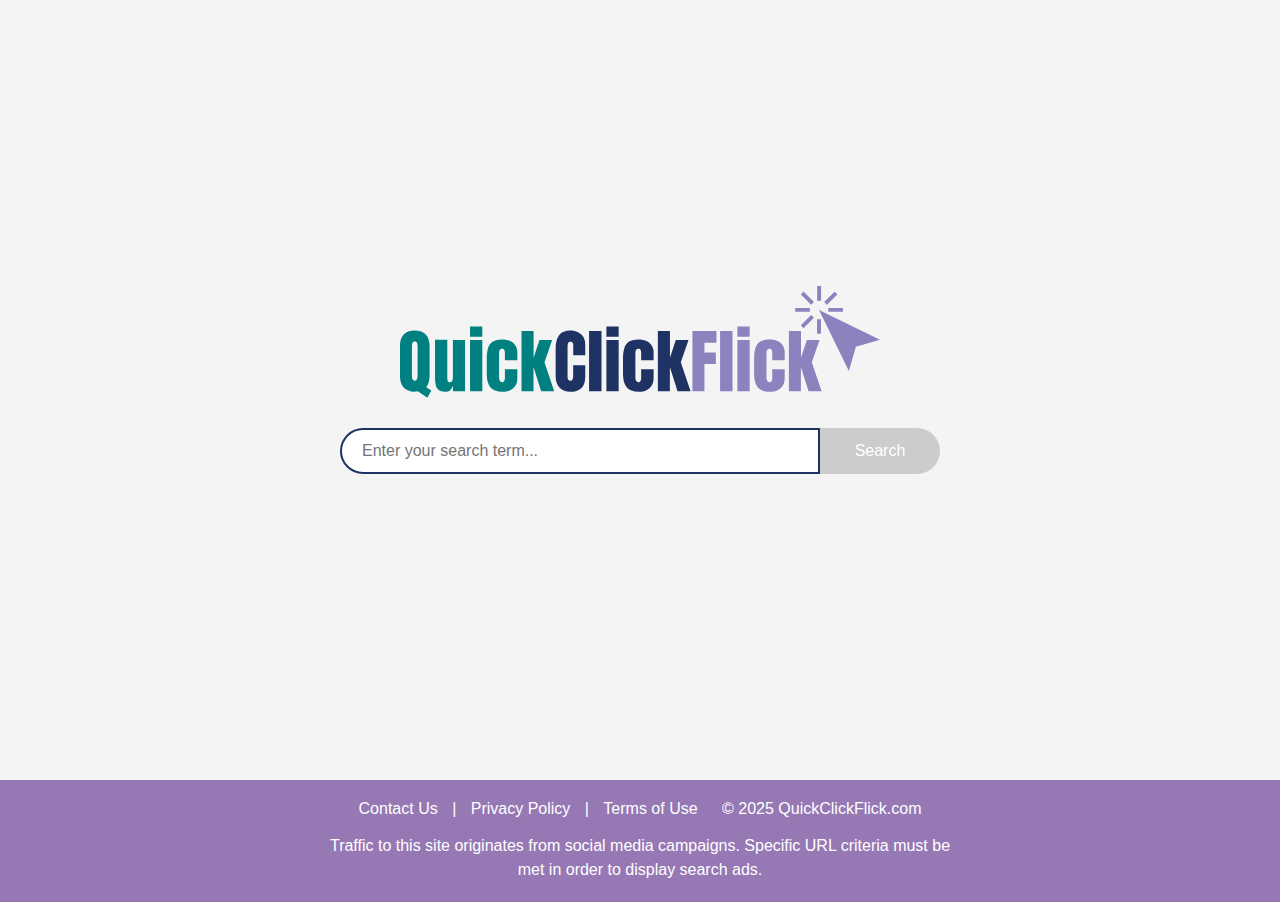
<file: quickclickflick/index.html>
<!DOCTYPE html>
<html lang="en">
  <head>
    <meta charset="UTF-8" />
    <meta name="viewport" content="width=device-width, initial-scale=1.0" />
    <title>QuickClickFlick</title>
    <link rel="icon" type="image/png" href="favicon.png" />
    <link rel="stylesheet" href="./css/index.css" />
  </head>
  <body>
    <main class="main">
      <section class="main-page">
        <div class="container">
          <div class="main-page__content">
            <div class="main-page__logo">
              <img
                class="main-page__logo-image"
                src="./assets/quickclickflick-logo.svg"
                alt="QuickClickFlick Logo"
              />
            </div>

            <form id="searchForm" class="search-container">
              <input type="text" id="searchInput" placeholder="Enter your search term..." />
              <button type="submit" id="searchButton" disabled>Search</button>
            </form>
          </div>
        </div>
      </section>
    </main>

    <footer class="footer">
      <div class="container">
        <div class="footer__content">
          <a href="contact.html">Contact Us</a> | <a href="privacy.html">Privacy Policy</a> |
          <a href="terms.html">Terms of Use</a>
          <span>&copy; 2025 QuickClickFlick.com</span>
        </div>
        <p class="footer__text">
          Traffic to this site originates from social media campaigns. Specific URL criteria must be
          met in order to display search ads.
        </p>
      </div>
    </footer>

    <script>
      const searchInput = document.getElementById('searchInput');
      const searchButton = document.getElementById('searchButton');

      searchInput.addEventListener('input', function () {
        if (searchInput.value.trim() === '') {
          searchButton.disabled = true;
        } else {
          searchButton.disabled = false;
        }
      });

      const searchForm = document.getElementById('searchForm');

      if (searchForm) {
        searchForm.addEventListener('submit', (event) => {
          event.preventDefault();

          const searchTerm = searchInput.value.trim();
          if (searchTerm === '') return;

          const searchUrl = `serp.html?keyword=${encodeURIComponent(searchTerm)}`;
          window.location.href = searchUrl;
        });
      }
    </script>
  </body>
</html>
</file>
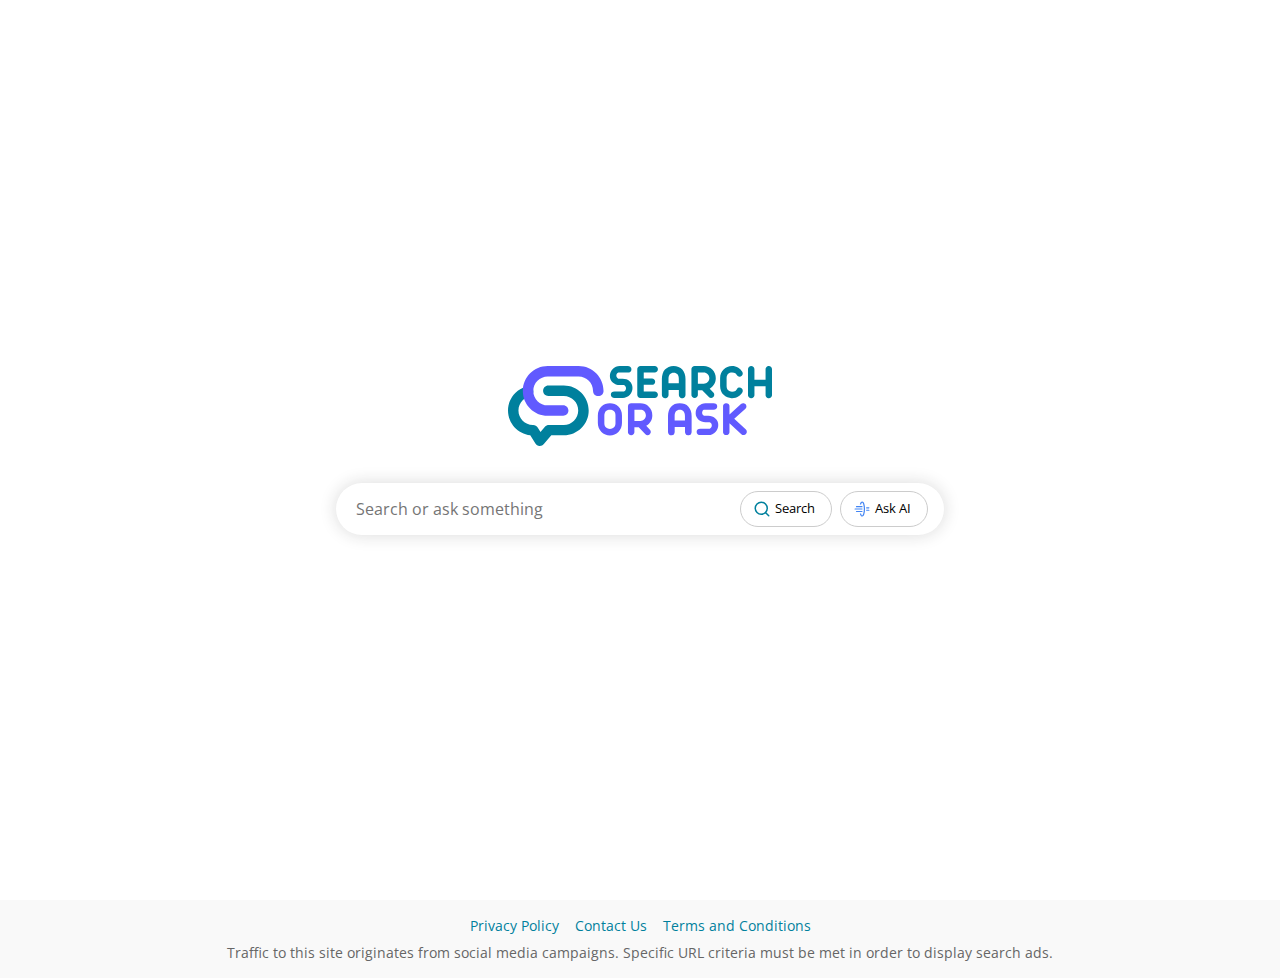
<file: searsk/index.html>
<!DOCTYPE html>
<html lang="en">
  <head>
    <meta charset="UTF-8" />
    <meta http-equiv="X-UA-Compatible" content="IE=edge" />
    <meta name="viewport" content="width=device-width, initial-scale=1.0" />
    <title>Search Or Ask</title>
    <link rel="icon" type="image/x-icon" href="./favicon.ico" />
    <link href="./css/index.css" rel="stylesheet" />
    <script src="./js/search.js" defer></script>
  </head>
  <body>
    <!-- Main Content -->
    <main class="search">
      <section class="search__wrapper">
        <!-- Логотип -->
        <div class="search__logo">
          <img src="./assets/search-or-ask-logo-fin.svg" alt="logo" />
        </div>

        <!-- Поисковая строка -->
        <div class="search__input">
          <input type="search" id="mainSearch" placeholder="Search or ask something" />
          <div class="search__suggest">
            <ul class="search__suggest-list"></ul>
          </div>
          <div class="search__input-buttons">
            <button class="search__input-button search__input-button_search">
              <img src="./assets/search/search-icon.svg" alt="" />
              <span>Search</span>
            </button>
            <button class="search__input-button search__input-button_ai">
              <img src="./assets/search/ai-icon.svg" alt="" />
              <span>Ask AI</span>
            </button>
          </div>
        </div>
      </section>
    </main>

    <!-- Footer -->
    <footer class="footer">
      <!-- Ссылки -->
      <nav class="footer__links">
        <a href="privacy.html">Privacy Policy</a>
        <a href="contact.html">Contact Us</a>
        <a href="terms.html">Terms and Conditions</a>
      </nav>
      <!-- Дисклеймер -->
      <p>
        Traffic to this site originates from social media campaigns. Specific
        URL criteria must be met in order to display search ads.
      </p>
    </footer>
  </body>
</html>
</file>
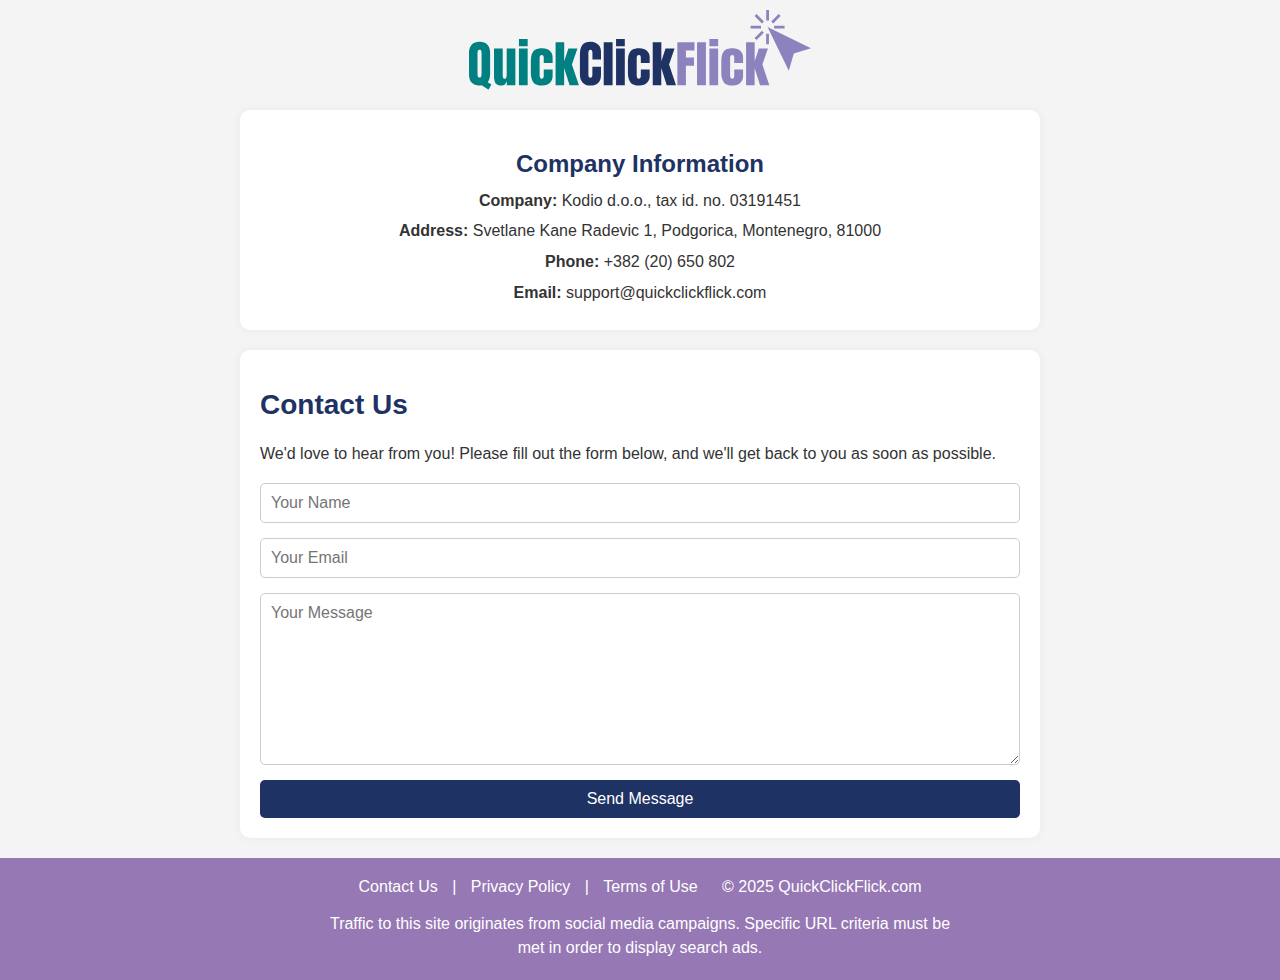
<file: quickclickflick/contact.html>
<!DOCTYPE html>
<html lang="en">
  <head>
    <meta charset="UTF-8" />
    <meta name="viewport" content="width=device-width, initial-scale=1.0" />
    <title>Contact Us - QuickClickFlick</title>
    <link rel="icon" type="image/png" href="favicon.png" />
    <link rel="stylesheet" href="./css/index.css" />
  </head>
  <body>
    <main class="main">
      <section class="contacts">
        <div class="container">
          <div class="banner">
            <img
              class="banner__image"
              src="./assets/quickclickflick-logo.svg"
              alt="QuickClickFlick Logo"
            />
          </div>

          <div class="company-info">
            <h2 class="company-info__title">Company Information</h2>
            <p class="company-info__text">
              <strong>Company:</strong> Kodio d.o.o., tax id. no. 03191451
            </p>
            <p class="company-info__text">
              <strong>Address:</strong> Svetlane Kane Radevic 1, Podgorica, Montenegro, 81000
            </p>
            <p class="company-info__text"><strong>Phone:</strong> +382 (20) 650 802</p>
            <p class="company-info__text">
              <strong>Email:</strong> support@quickclickflick.com
            </p>
          </div>

          <div class="contacts__content">
            <h1 class="contacts__content-title">Contact Us</h1>

            <p class="contacts__content-description">
              We'd love to hear from you! Please fill out the form below, and we'll get back to you
              as soon as possible.
            </p>

            <form class="contacts__contact-form" action="#" method="post">
              <input type="text" name="name" placeholder="Your Name" required />
              <input type="email" name="email" placeholder="Your Email" required />
              <textarea name="message" placeholder="Your Message" required></textarea>
              <button type="submit">Send Message</button>
            </form>
          </div>
        </div>
      </section>
    </main>

    <footer class="footer">
      <div class="container">
        <div class="footer__content">
          <a href="contact.html">Contact Us</a> | <a href="privacy.html">Privacy Policy</a> |
          <a href="terms.html">Terms of Use</a>
          <span>&copy; 2025 QuickClickFlick.com</span>
        </div>
        <p class="footer__text">
          Traffic to this site originates from social media campaigns. Specific URL criteria must be
          met in order to display search ads.
        </p>
      </div>
    </footer>
  </body>
</html>
</file>
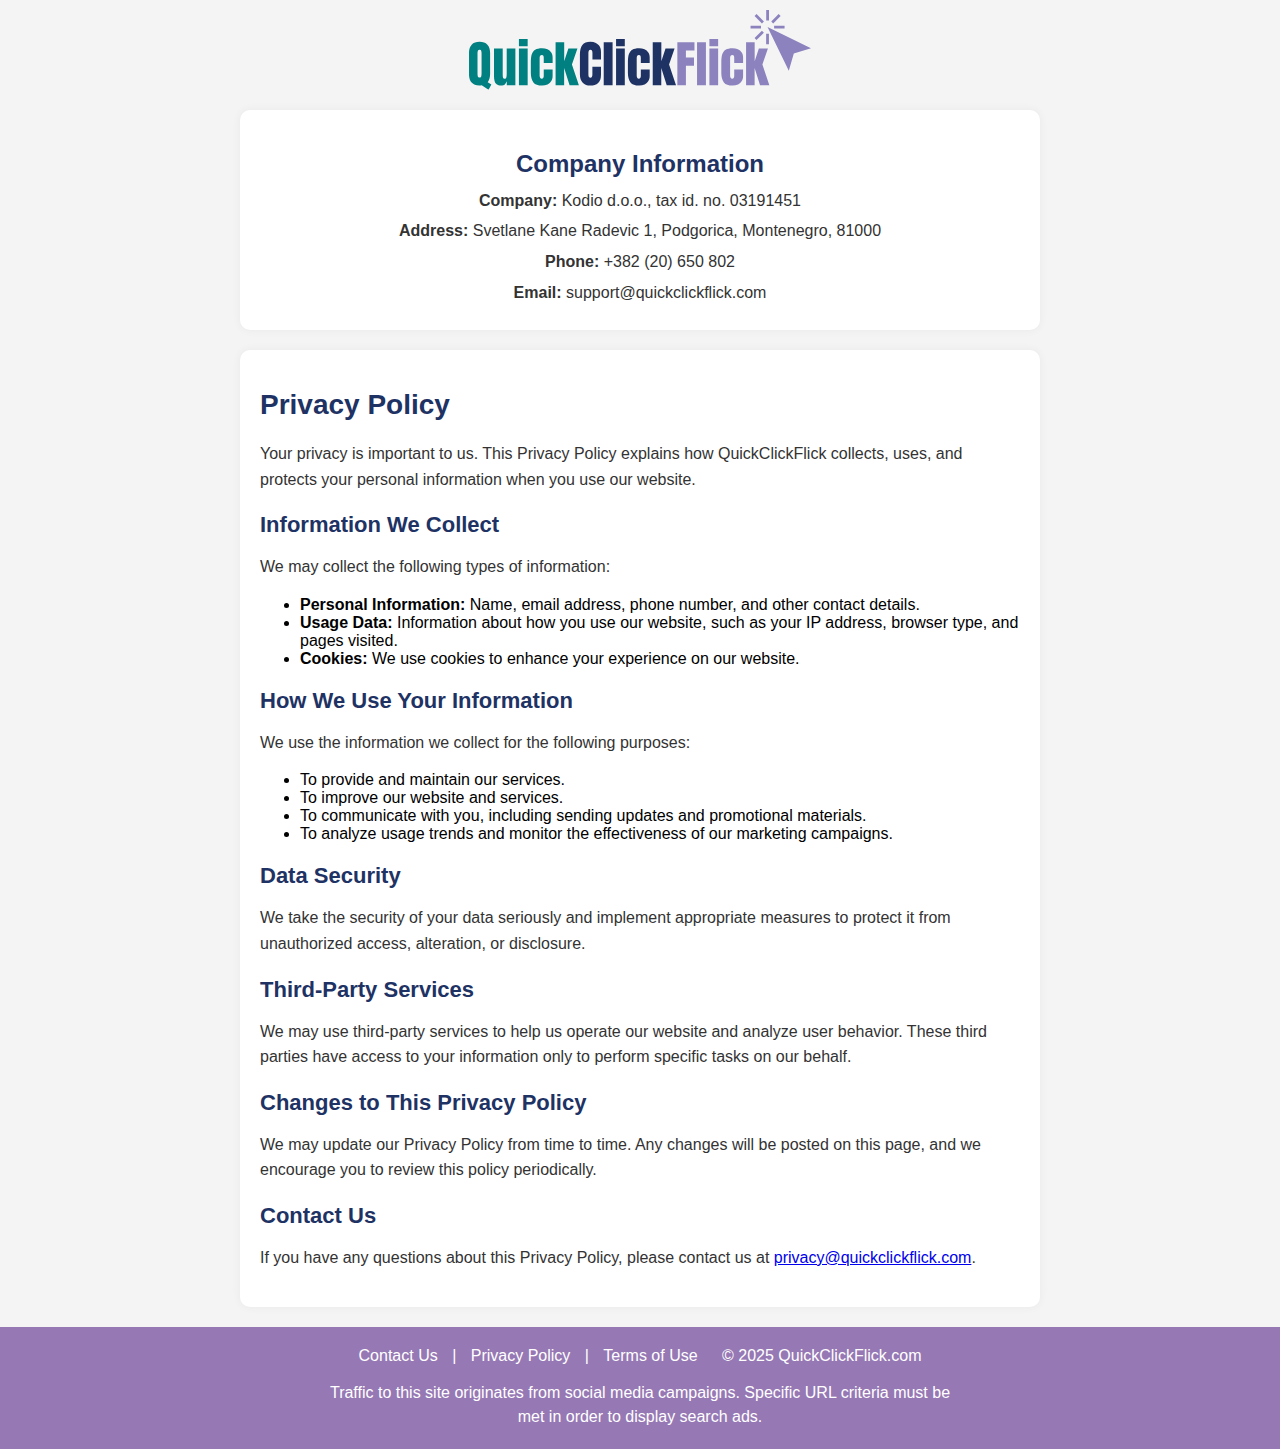
<file: quickclickflick/privacy.html>
<!DOCTYPE html>
<html lang="en">
  <head>
    <meta charset="UTF-8" />
    <meta name="viewport" content="width=device-width, initial-scale=1.0" />
    <title>Privacy Policy - QuickClickFlick</title>
    <link rel="icon" type="image/png" href="favicon.png" />
    <link rel="stylesheet" href="./css/index.css" />
    <style>
      
    </style>
  </head>
  <body>

    <main class="main">
      <section class="privacy">
        <div class="container">
          <div class="banner">
            <img
              class="banner__image"
              src="./assets/quickclickflick-logo.svg"
              alt="QuickClickFlick Logo"
            />
          </div>
      
          <div class="company-info">
            <h2 class="company-info__title">Company Information</h2>
            <p class="company-info__text">
              <strong>Company:</strong> Kodio d.o.o., tax id. no. 03191451
            </p>
            <p class="company-info__text">
              <strong>Address:</strong> Svetlane Kane Radevic 1, Podgorica, Montenegro, 81000
            </p>
            <p class="company-info__text"><strong>Phone:</strong> +382 (20) 650 802</p>
            <p class="company-info__text">
              <strong>Email:</strong> support@quickclickflick.com
            </p>
          </div>


          <div class="privacy__content">
            <h1>Privacy Policy</h1>
            <p>
              Your privacy is important to us. This Privacy Policy explains how QuickClickFlick collects,
              uses, and protects your personal information when you use our website.
            </p>
      
            <h2>Information We Collect</h2>
            <p>We may collect the following types of information:</p>
            <ul>
              <li>
                <strong>Personal Information:</strong> Name, email address, phone number, and other
                contact details.
              </li>
              <li>
                <strong>Usage Data:</strong> Information about how you use our website, such as your IP
                address, browser type, and pages visited.
              </li>
              <li><strong>Cookies:</strong> We use cookies to enhance your experience on our website.</li>
            </ul>
      
            <h2>How We Use Your Information</h2>
            <p>We use the information we collect for the following purposes:</p>
            <ul>
              <li>To provide and maintain our services.</li>
              <li>To improve our website and services.</li>
              <li>To communicate with you, including sending updates and promotional materials.</li>
              <li>To analyze usage trends and monitor the effectiveness of our marketing campaigns.</li>
            </ul>
      
            <h2>Data Security</h2>
            <p>
              We take the security of your data seriously and implement appropriate measures to protect it
              from unauthorized access, alteration, or disclosure.
            </p>
      
            <h2>Third-Party Services</h2>
            <p>
              We may use third-party services to help us operate our website and analyze user behavior.
              These third parties have access to your information only to perform specific tasks on our
              behalf.
            </p>
      
            <h2>Changes to This Privacy Policy</h2>
            <p>
              We may update our Privacy Policy from time to time. Any changes will be posted on this page,
              and we encourage you to review this policy periodically.
            </p>
      
            <h2>Contact Us</h2>
            <p>
              If you have any questions about this Privacy Policy, please contact us at
              <a href="mailto:privacy@quickclickflick.com">privacy@quickclickflick.com</a>.
            </p>
          </div>
        </div>
      </section>
    </main>

   

    

    <footer class="footer">
      <div class="container">
        <div class="footer__content">
          <a href="contact.html">Contact Us</a> | <a href="privacy.html">Privacy Policy</a> |
          <a href="terms.html">Terms of Use</a>
          <span>&copy; 2025 QuickClickFlick.com</span>
        </div>
        <p class="footer__text">
          Traffic to this site originates from social media campaigns. Specific URL criteria must be
          met in order to display search ads.
        </p>
      </div>
    </footer>
  </body>
</html>
</file>
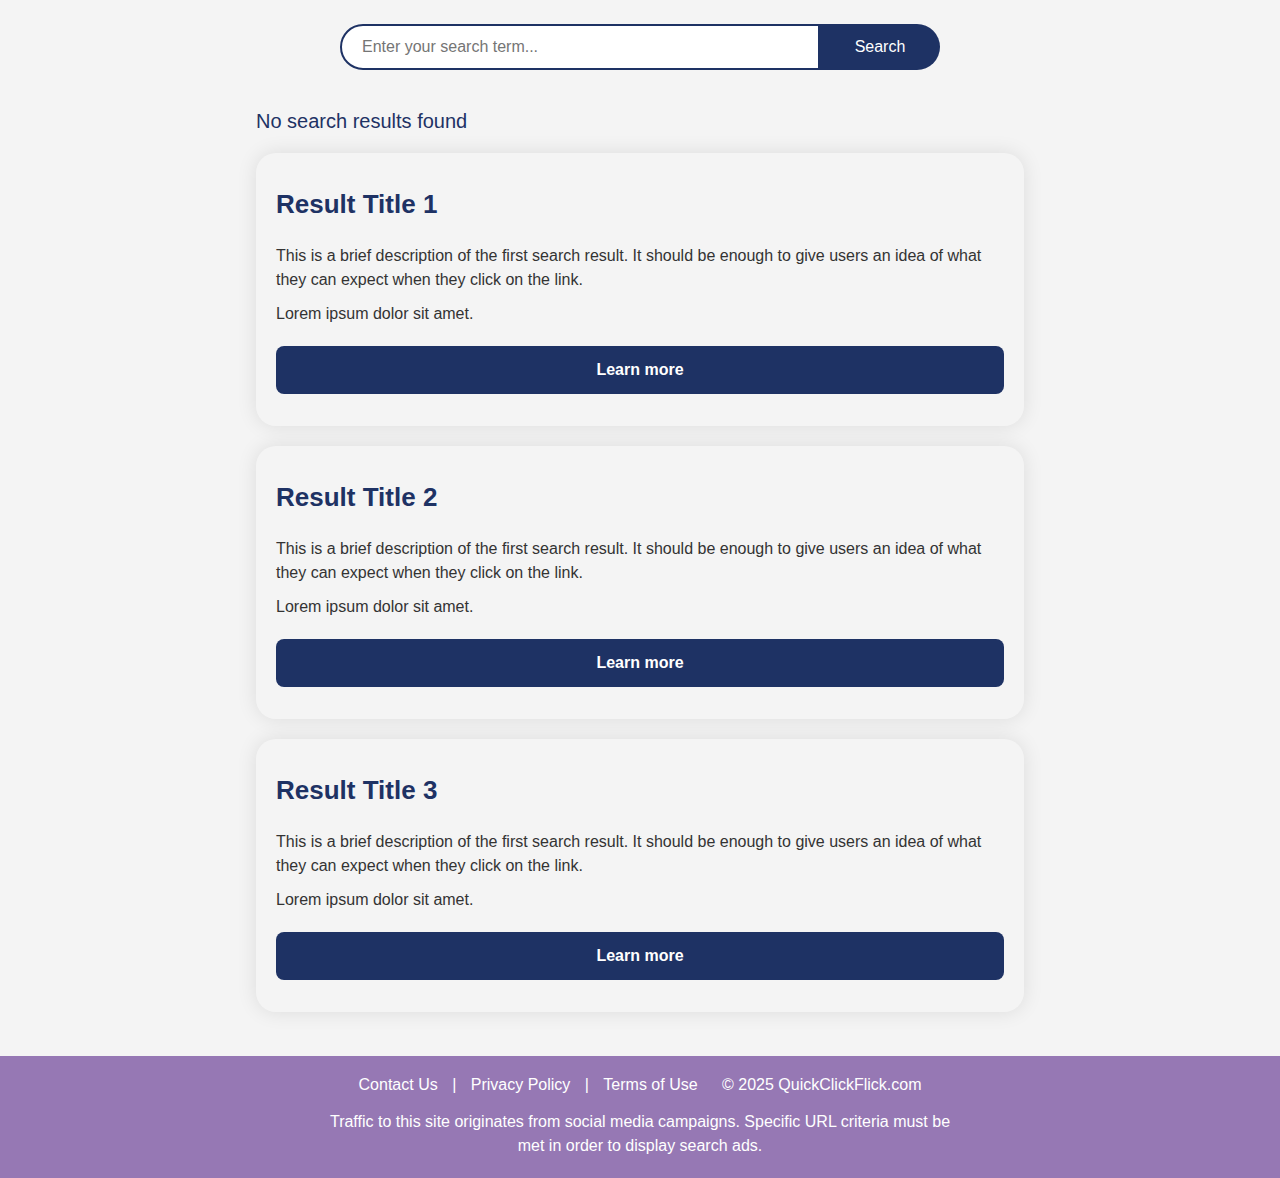
<file: quickclickflick/serp.html>
<!DOCTYPE html>
<html lang="en">
  <head>
    <meta charset="UTF-8" />
    <meta name="viewport" content="width=device-width, initial-scale=1.0" />
    <title>Search Results - QuickClickFlick</title>
    <link rel="icon" type="image/png" href="favicon.png" />
    <link rel="stylesheet" href="./css/index.css" />
  </head>
  <body>
    <main class="main">
      <section class="search">
        <div class="container">
          <form class="search-container" id="searchForm">
            <input type="text" id="searchInput" placeholder="Enter your search term..." />
            <button id="searchButton">Search</button>
          </form>

          <div class="search-results">
            <h1 class="search-results__heading" id="keyword"></h1>

            <ul class="search-results__list">
              <li class="search-results__list-item">
                <h2 class="search-results__list-item-title"><a href="#">Result Title 1</a></h2>

                <div class="search-results__list-item-text">
                  <p class="search-results__list-item-text-item">
                    This is a brief description of the first search result. It should be enough to
                    give users an idea of what they can expect when they click on the link.
                  </p>

                  <p class="search-results__list-item-text-item">Lorem ipsum dolor sit amet.</p>
                </div>

                <div class="search-results__list-item-more">
                  <a class="search-results__list-item-more-link" href="">Learn more</a>
                </div>
              </li>

              <li class="search-results__list-item">
                <h2 class="search-results__list-item-title"><a href="#">Result Title 2</a></h2>

                <div class="search-results__list-item-text">
                  <p class="search-results__list-item-text-item">
                    This is a brief description of the first search result. It should be enough to
                    give users an idea of what they can expect when they click on the link.
                  </p>

                  <p class="search-results__list-item-text-item">Lorem ipsum dolor sit amet.</p>
                </div>

                <div class="search-results__list-item-more">
                  <a class="search-results__list-item-more-link" href="">Learn more</a>
                </div>
              </li>

              <li class="search-results__list-item">
                <h2 class="search-results__list-item-title"><a href="#">Result Title 3</a></h2>

                <div class="search-results__list-item-text">
                  <p class="search-results__list-item-text-item">
                    This is a brief description of the first search result. It should be enough to
                    give users an idea of what they can expect when they click on the link.
                  </p>

                  <p class="search-results__list-item-text-item">Lorem ipsum dolor sit amet.</p>
                </div>

                <div class="search-results__list-item-more">
                  <a class="search-results__list-item-more-link" href="">Learn more</a>
                </div>
              </li>
            </ul>
          </div>
        </div>
      </section>
    </main>

    <footer class="footer">
      <div class="container">
        <div class="footer__content">
          <a href="contact.html">Contact Us</a> | <a href="privacy.html">Privacy Policy</a> |
          <a href="terms.html">Terms of Use</a>
          <span>&copy; 2025 QuickClickFlick.com</span>
        </div>
        <p class="footer__text">
          Traffic to this site originates from social media campaigns. Specific URL criteria must be
          met in order to display search ads.
        </p>
      </div>
    </footer>

    <script>
      const urlParams = new URLSearchParams(window.location.search);
      const keywordElem = document.getElementById('keyword');
      const keyword = urlParams.get('keyword');

      if (keyword && keywordElem) {
        keywordElem.textContent = `Ads related to ${keyword}`;
      } else {
        keywordElem.textContent = 'No search results found';
      }

      const searchFormElem = document.getElementById('searchForm');

      if (searchFormElem) {
        searchFormElem.addEventListener('submit', (event) => {
          event.preventDefault();

          const searchTerm = searchInput.value.trim();
          if (searchTerm === '') return;

          const searchUrl = `serp.html?keyword=${encodeURIComponent(searchTerm)}`;
          window.location.href = searchUrl;
        });
      }
    </script>
  </body>
</html>
</file>
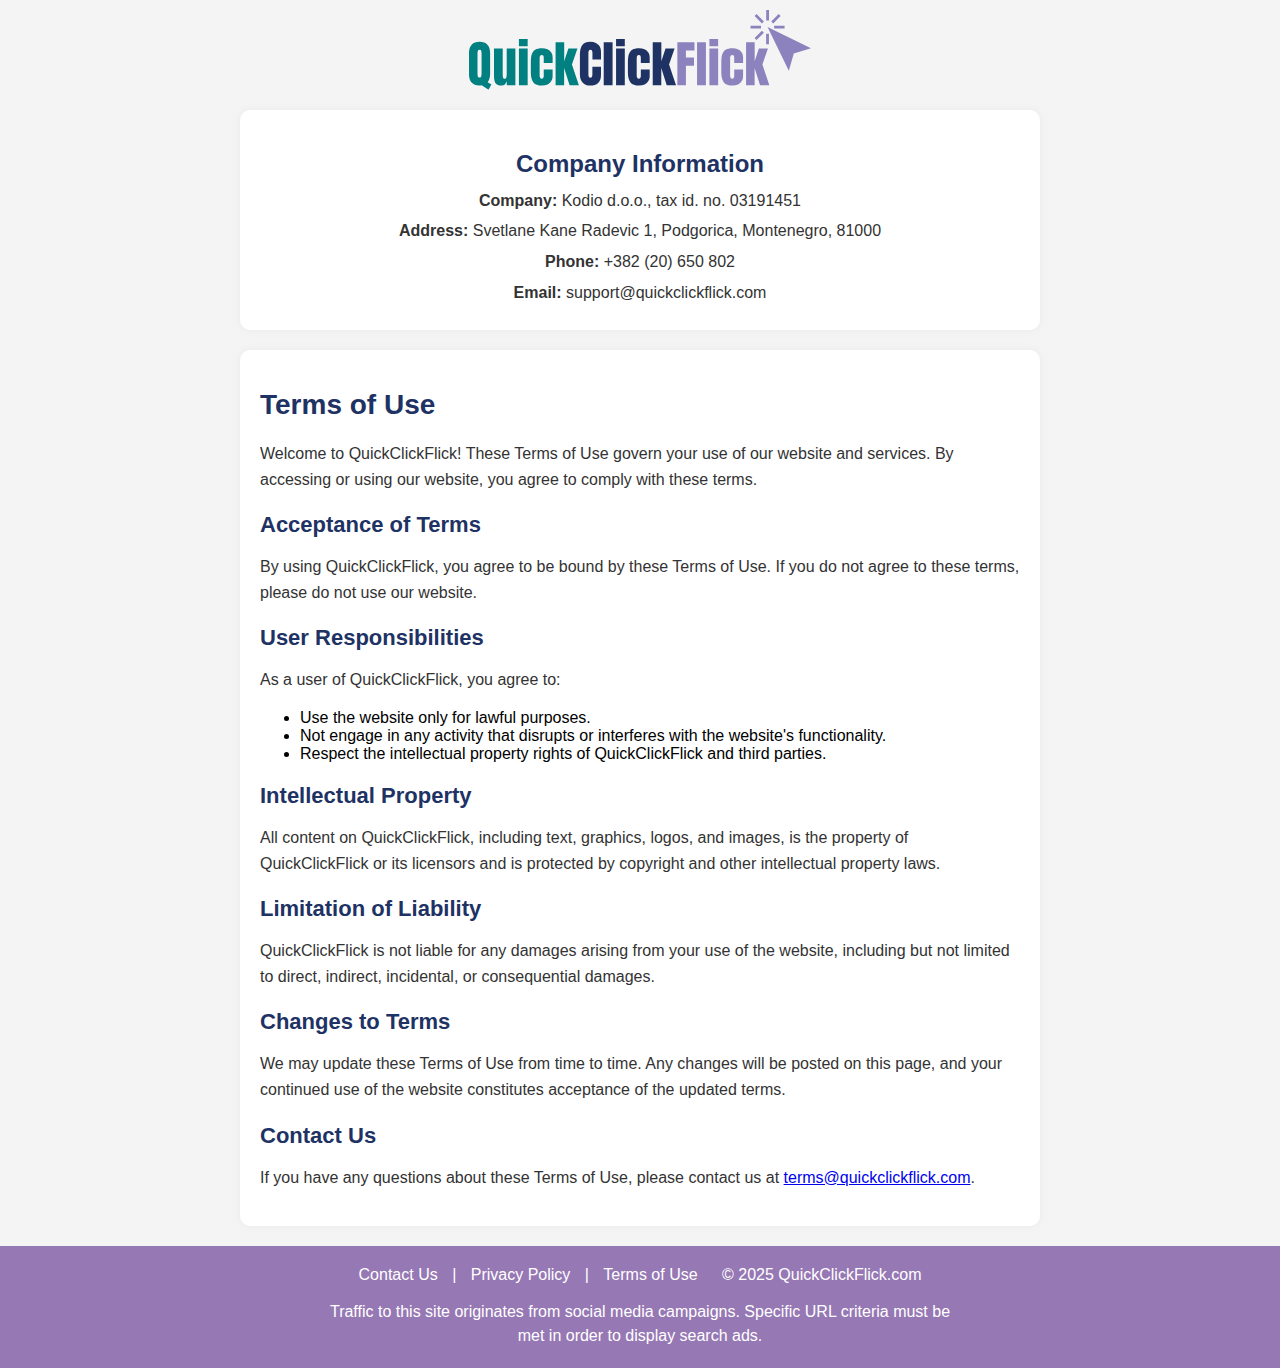
<file: quickclickflick/terms.html>
<!DOCTYPE html>
<html lang="en">
  <head>
    <meta charset="UTF-8" />
    <meta name="viewport" content="width=device-width, initial-scale=1.0" />
    <title>Terms of Use - QuickClickFlick</title>
    <link rel="icon" type="image/png" href="favicon.png" />
    <link rel="stylesheet" href="./css/index.css" />
  </head>
  <body>
    <main class="main">
      <section class="terms">
        <div class="container">
          <div class="banner">
            <img
              class="banner__image"
              src="./assets/quickclickflick-logo.svg"
              alt="QuickClickFlick Logo"
            />
          </div>

          <div class="company-info">
            <h2 class="company-info__title">Company Information</h2>
            <p class="company-info__text">
              <strong>Company:</strong> Kodio d.o.o., tax id. no. 03191451
            </p>
            <p class="company-info__text">
              <strong>Address:</strong> Svetlane Kane Radevic 1, Podgorica, Montenegro, 81000
            </p>
            <p class="company-info__text"><strong>Phone:</strong> +382 (20) 650 802</p>
            <p class="company-info__text"><strong>Email:</strong> support@quickclickflick.com</p>
          </div>

          <div class="terms__content">
            <h1>Terms of Use</h1>
            <p>
              Welcome to QuickClickFlick! These Terms of Use govern your use of our website and
              services. By accessing or using our website, you agree to comply with these terms.
            </p>

            <h2>Acceptance of Terms</h2>
            <p>
              By using QuickClickFlick, you agree to be bound by these Terms of Use. If you do not
              agree to these terms, please do not use our website.
            </p>

            <h2>User Responsibilities</h2>
            <p>As a user of QuickClickFlick, you agree to:</p>
            <ul>
              <li>Use the website only for lawful purposes.</li>
              <li>
                Not engage in any activity that disrupts or interferes with the website's
                functionality.
              </li>
              <li>
                Respect the intellectual property rights of QuickClickFlick and third parties.
              </li>
            </ul>

            <h2>Intellectual Property</h2>
            <p>
              All content on QuickClickFlick, including text, graphics, logos, and images, is the
              property of QuickClickFlick or its licensors and is protected by copyright and other
              intellectual property laws.
            </p>

            <h2>Limitation of Liability</h2>
            <p>
              QuickClickFlick is not liable for any damages arising from your use of the website,
              including but not limited to direct, indirect, incidental, or consequential damages.
            </p>

            <h2>Changes to Terms</h2>
            <p>
              We may update these Terms of Use from time to time. Any changes will be posted on this
              page, and your continued use of the website constitutes acceptance of the updated
              terms.
            </p>

            <h2>Contact Us</h2>
            <p>
              If you have any questions about these Terms of Use, please contact us at
              <a href="mailto:terms@quickclickflick.com">terms@quickclickflick.com</a>.
            </p>
          </div>
        </div>
      </section>
    </main>

    <footer class="footer">
      <div class="container">
        <div class="footer__content">
          <a href="contact.html">Contact Us</a> | <a href="privacy.html">Privacy Policy</a> |
          <a href="terms.html">Terms of Use</a>
          <span>&copy; 2025 QuickClickFlick.com</span>
        </div>
        <p class="footer__text">
          Traffic to this site originates from social media campaigns. Specific URL criteria must be
          met in order to display search ads.
        </p>
      </div>
    </footer>
  </body>
</html>
</file>
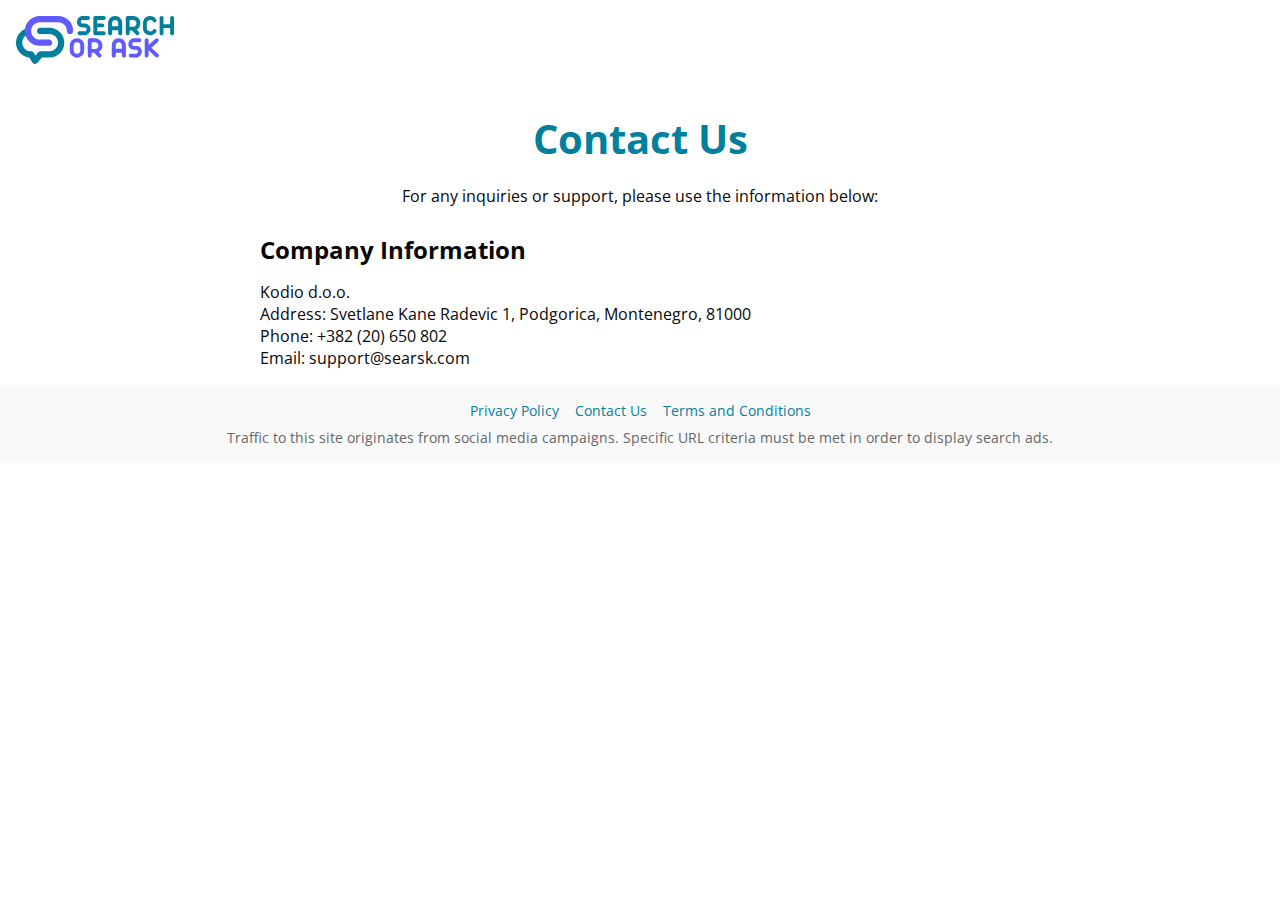
<file: searsk/contact.html>
<!DOCTYPE html>
<html lang="en">
  <head>
    <meta charset="UTF-8" />
    <meta http-equiv="X-UA-Compatible" content="IE=edge" />
    <meta name="viewport" content="width=device-width, initial-scale=1.0" />
    <title>Contact Us</title>
    <link rel="icon" type="image/x-icon" href="./favicon.ico" />
    <link href="./css/index.css" rel="stylesheet" />
  </head>
  <body>
    <!-- Header -->
    <header class="header">
      <div class="container">
        <div class="header__logo">
          <a href="index.html">
            <img src="./assets/search-or-ask-logo-fin.svg" alt="logo" class="logo__img" />
          </a>
        </div>
      </div>
    </header>

    <!-- Main Content -->
    <main class="main">
      <div class="container">
        <h1 class="main__heading">Contact Us</h1>
        <p class="main__description">
          For any inquiries or support, please use the information below:
        </p>

        <!-- Company Information -->
        <section>
          <h2>Company Information</h2>
          <p>
            Kodio d.o.o.<br />
            Address: Svetlane Kane Radevic 1, Podgorica, Montenegro, 81000<br />
            Phone: +382 (20) 650 802<br />
            Email: support@searsk.com
          </p>
        </section>

  
      </div>
    </main>

    <!-- Footer -->
    <footer class="footer">
      <nav class="footer__links">
        <a href="privacy.html">Privacy Policy</a>
        <a href="contact.html">Contact Us</a>
        <a href="terms.html">Terms and Conditions</a>
      </nav>
      <p>
        Traffic to this site originates from social media campaigns. Specific URL
        criteria must be met in order to display search ads.
      </p>
    </footer>
  </body>
</html>
</file>
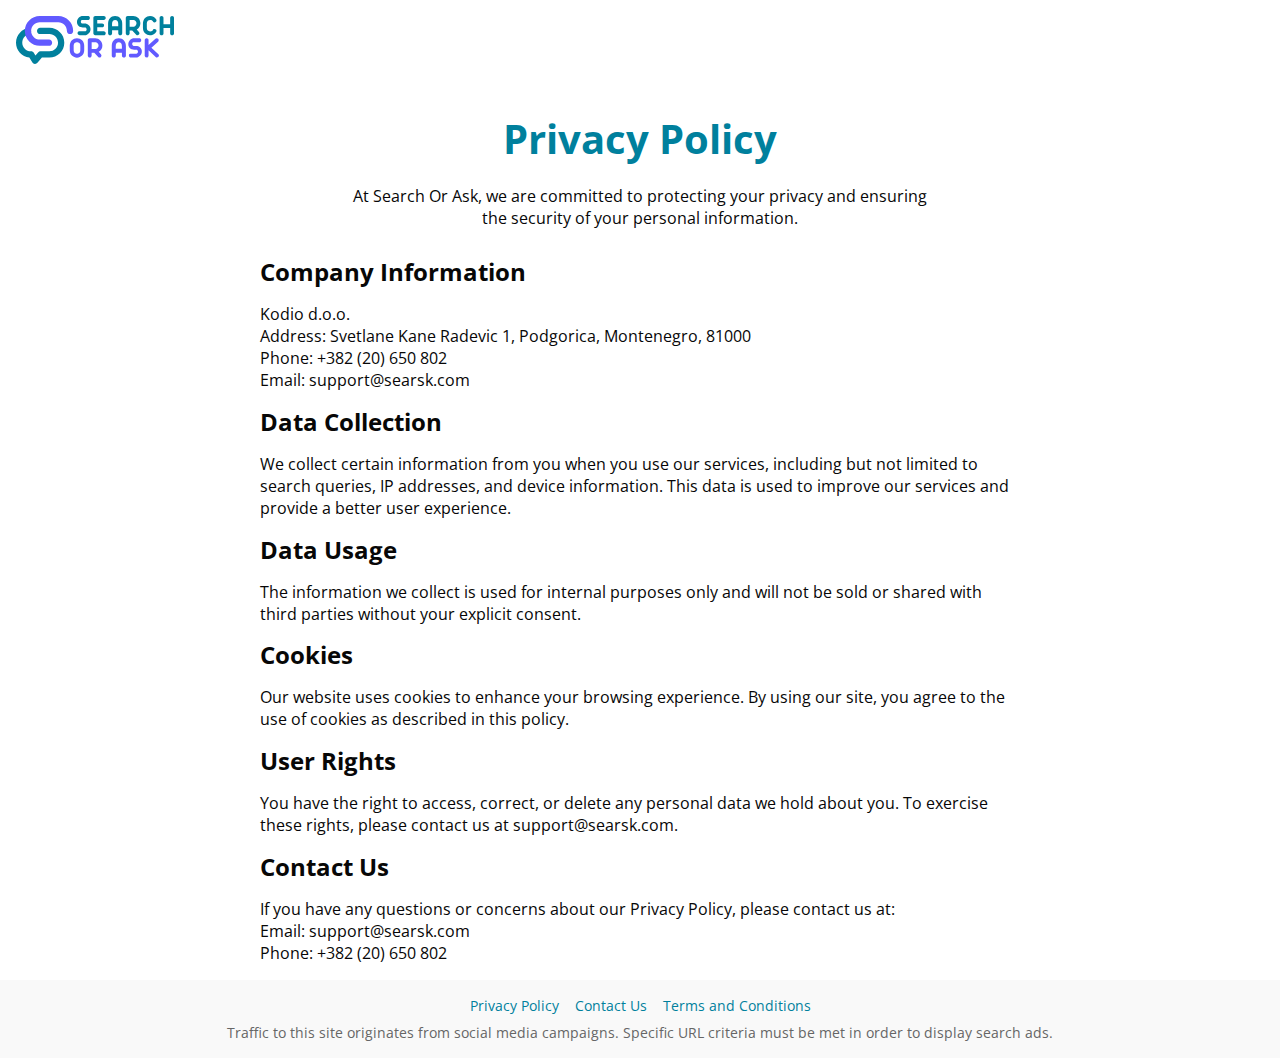
<file: searsk/privacy.html>
<!DOCTYPE html>
<html lang="en">
  <head>
    <meta charset="UTF-8" />
    <meta http-equiv="X-UA-Compatible" content="IE=edge" />
    <meta name="viewport" content="width=device-width, initial-scale=1.0" />
    <title>Privacy Policy</title>
    <link rel="icon" type="image/x-icon" href="./favicon.ico" />
    <link href="./css/index.css" rel="stylesheet" />
  </head>
  <body>
    <!-- Header -->
    <header class="header">
      <div class="container">
        <div class="header__logo">
          <a href="index.html">
            <img src="./assets/search-or-ask-logo-fin.svg" alt="logo" class="logo__img" />
          </a>
        </div>
      </div>
    </header>

    <!-- Main Content -->
    <main class="main">
      <div class="container">
        <h1 class="main__heading">Privacy Policy</h1>
        <p class="main__description">
          At Search Or Ask, we are committed to protecting your privacy and ensuring
          the security of your personal information.
        </p>

        <!-- Company Information -->
        <section>
          <h2>Company Information</h2>
          <p>
            Kodio d.o.o.<br />
            Address: Svetlane Kane Radevic 1, Podgorica, Montenegro, 81000<br />
            Phone: +382 (20) 650 802<br />
            Email: support@searsk.com
          </p>
        </section>

        <!-- Data Collection -->
        <section>
          <h2>Data Collection</h2>
          <p>
            We collect certain information from you when you use our services,
            including but not limited to search queries, IP addresses, and device
            information. This data is used to improve our services and provide a
            better user experience.
          </p>
        </section>

        <!-- Data Usage -->
        <section>
          <h2>Data Usage</h2>
          <p>
            The information we collect is used for internal purposes only and will
            not be sold or shared with third parties without your explicit consent.
          </p>
        </section>

        <!-- Cookies -->
        <section>
          <h2>Cookies</h2>
          <p>
            Our website uses cookies to enhance your browsing experience. By using
            our site, you agree to the use of cookies as described in this policy.
          </p>
        </section>

        <!-- User Rights -->
        <section>
          <h2>User Rights</h2>
          <p>
            You have the right to access, correct, or delete any personal data we
            hold about you. To exercise these rights, please contact us at
            support@searsk.com.
          </p>
        </section>

        <!-- Contact Us -->
        <section>
          <h2>Contact Us</h2>
          <p>
            If you have any questions or concerns about our Privacy Policy, please
            contact us at:<br />
            Email: support@searsk.com<br />
            Phone: +382 (20) 650 802
          </p>
        </section>
      </div>
    </main>

    <!-- Footer -->
    <footer class="footer">
      <nav class="footer__links">
        <a href="privacy.html">Privacy Policy</a>
        <a href="contact.html">Contact Us</a>
        <a href="terms.html">Terms and Conditions</a>
      </nav>
      <p>
        Traffic to this site originates from social media campaigns. Specific URL
        criteria must be met in order to display search ads.
      </p>
    </footer>
  </body>
</html>
</file>
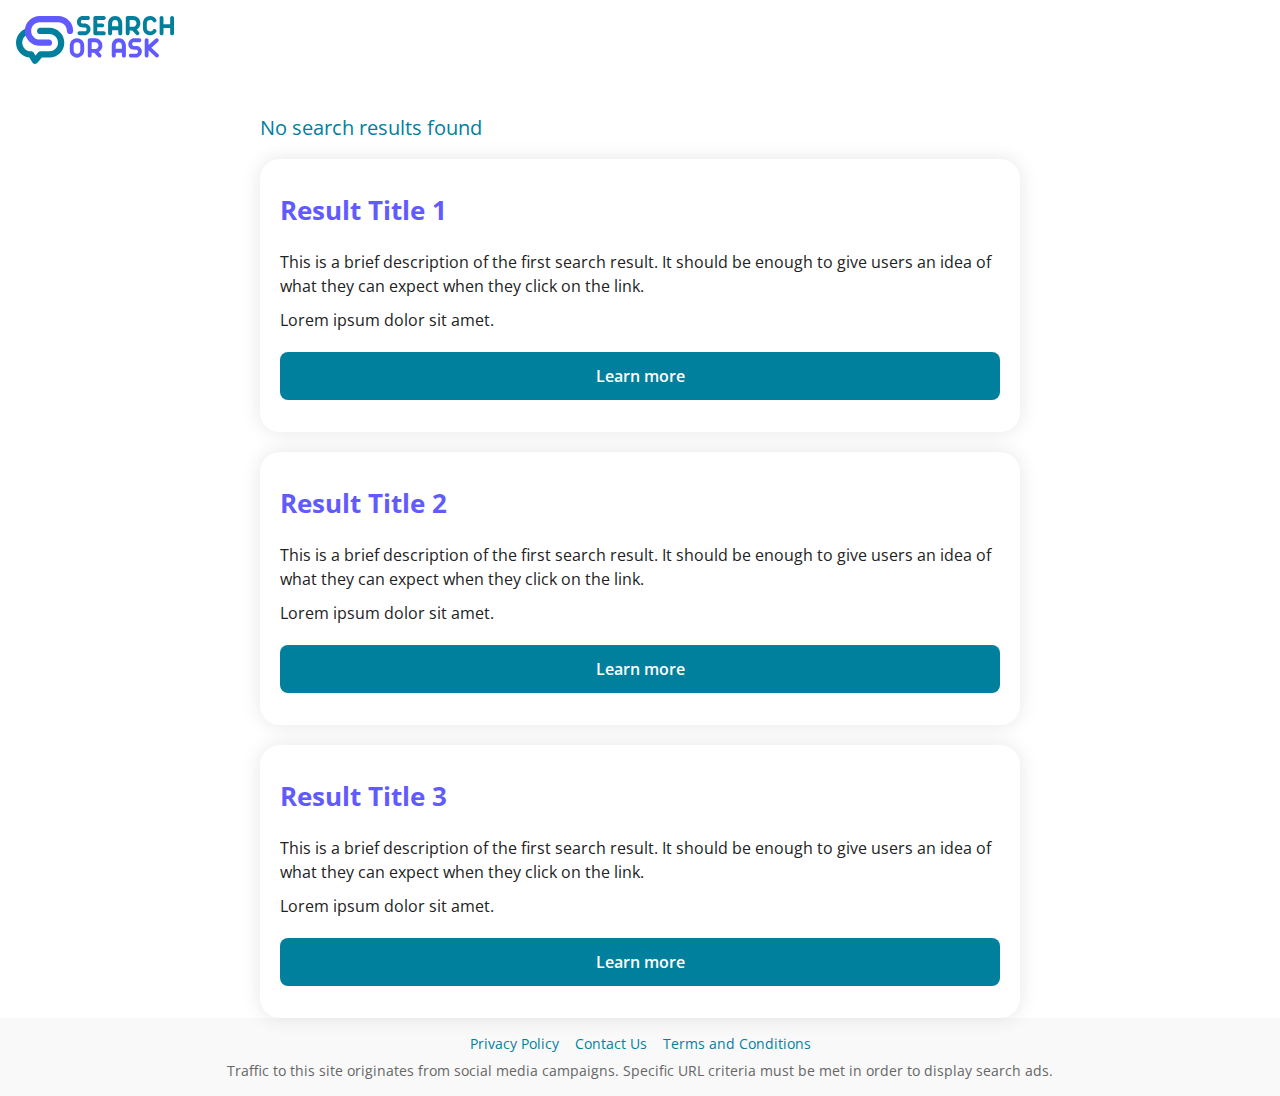
<file: searsk/serp.html>
<!DOCTYPE html>
<html lang="en">
  <head>
    <meta charset="UTF-8" />
    <meta http-equiv="X-UA-Compatible" content="IE=edge" />
    <meta name="viewport" content="width=device-width, initial-scale=1.0" />
    <title>Search Results</title>
    <link rel="icon" type="image/x-icon" href="./favicon.ico" />
    <link href="./css/index.css" rel="stylesheet" />
  </head>
  <body>
    <!-- Header -->
    <header class="header">
      <div class="container">
        <div class="header__logo">
          <a href="index.html">
            <img src="./assets/search-or-ask-logo-fin.svg" alt="logo" class="logo__img" />
          </a>
        </div>
      </div>
    </header>

    <!-- Main Content -->
    <main class="main">
      <div class="container">
        <!-- Заголовок с ключевым словом -->
        <h1 class="search-heading" id="search-query-header"></h1>

        <!-- Результаты поиска -->
        <section class="search-results">
          <ul class="search-results__list">
            <li class="search-results__list-item">
              <h2 class="search-results__list-item-title"><a href="#">Result Title 1</a></h2>

              <div class="search-results__list-item-text">
                <p class="search-results__list-item-text-item">
                  This is a brief description of the first search result. It should be enough to
                  give users an idea of what they can expect when they click on the link.
                </p>

                <p class="search-results__list-item-text-item">Lorem ipsum dolor sit amet.</p>
              </div>

              <div class="search-results__list-item-more">
                <a class="search-results__list-item-more-link" href="">Learn more</a>
              </div>
            </li>

            <li class="search-results__list-item">
              <h2 class="search-results__list-item-title"><a href="#">Result Title 2</a></h2>

              <div class="search-results__list-item-text">
                <p class="search-results__list-item-text-item">
                  This is a brief description of the first search result. It should be enough to
                  give users an idea of what they can expect when they click on the link.
                </p>

                <p class="search-results__list-item-text-item">Lorem ipsum dolor sit amet.</p>
              </div>

              <div class="search-results__list-item-more">
                <a class="search-results__list-item-more-link" href="">Learn more</a>
              </div>
            </li>

            <li class="search-results__list-item">
              <h2 class="search-results__list-item-title"><a href="#">Result Title 3</a></h2>

              <div class="search-results__list-item-text">
                <p class="search-results__list-item-text-item">
                  This is a brief description of the first search result. It should be enough to
                  give users an idea of what they can expect when they click on the link.
                </p>

                <p class="search-results__list-item-text-item">Lorem ipsum dolor sit amet.</p>
              </div>

              <div class="search-results__list-item-more">
                <a class="search-results__list-item-more-link" href="">Learn more</a>
              </div>
            </li>
          </ul>
        </section>
      </div>
    </main>

    <!-- Footer -->
    <footer class="footer">
      <nav class="footer__links">
        <a href="privacy.html">Privacy Policy</a>
        <a href="contact.html">Contact Us</a>
        <a href="terms.html">Terms and Conditions</a>
      </nav>
      <p>
        Traffic to this site originates from social media campaigns. Specific URL criteria must be
        met in order to display search ads.
      </p>
    </footer>

    <!-- JavaScript для получения ключевого слова из URL -->
    <script>
      // Получаем параметр "keyword" из URL
      const urlParams = new URLSearchParams(window.location.search);
      const keyword = urlParams.get('keyword');


      if (keyword) {
        // Отображаем ключевое слово в заголовке
        document.getElementById('search-query-header').textContent = `Ads related to ${keyword}`;
      } else {
        // Если параметр "keyword" не найден, показываем сообщение об ошибке
        document.getElementById('search-query-header').textContent = 'No search results found';
      }
    </script>
  </body>
</html>
</file>
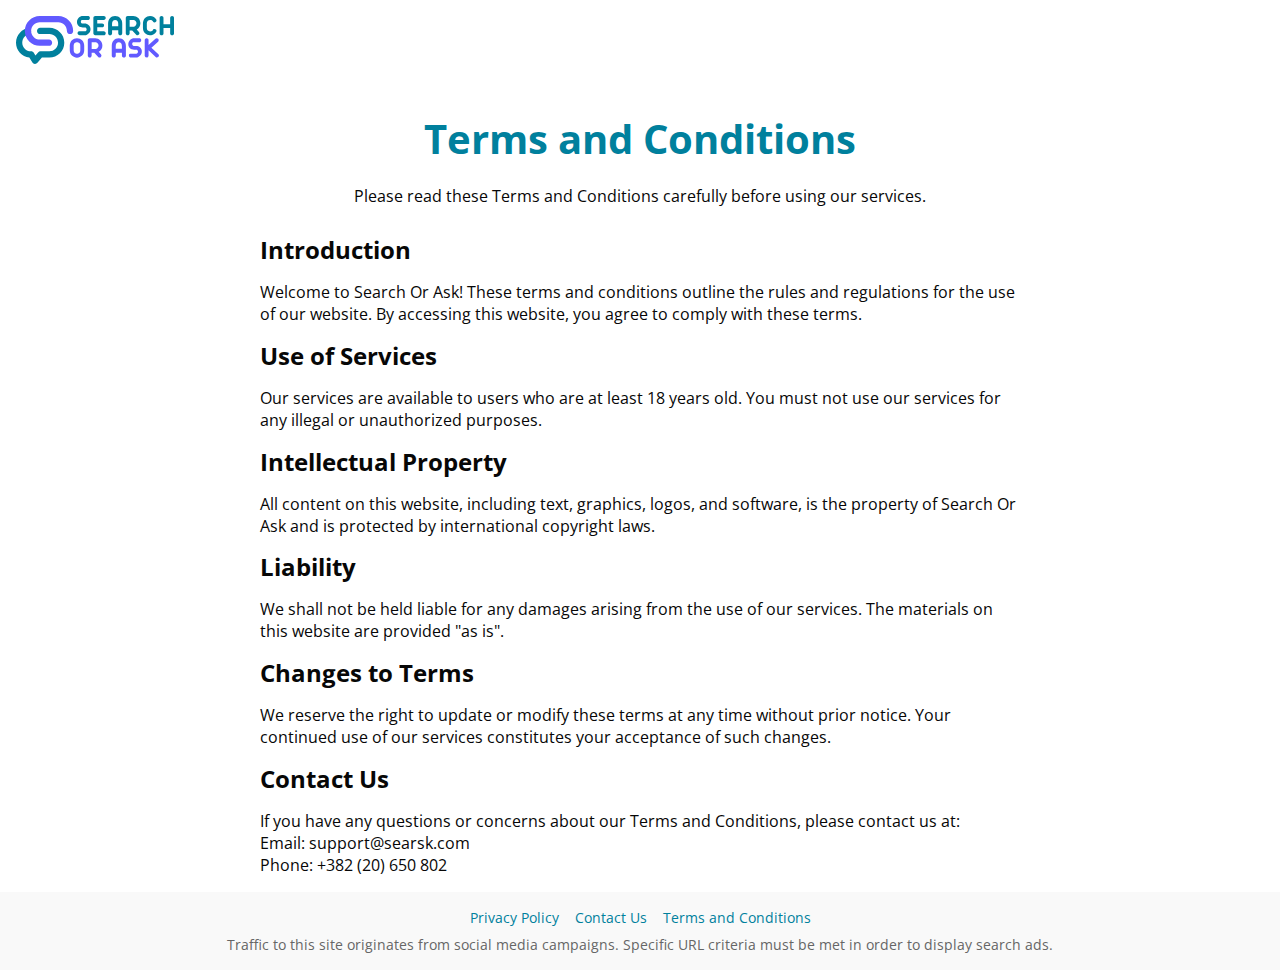
<file: searsk/terms.html>
<!DOCTYPE html>
<html lang="en">
  <head>
    <meta charset="UTF-8" />
    <meta http-equiv="X-UA-Compatible" content="IE=edge" />
    <meta name="viewport" content="width=device-width, initial-scale=1.0" />
    <title>Terms and Conditions</title>
    <link rel="icon" type="image/x-icon" href="./favicon.ico" />
    <link href="./css/index.css" rel="stylesheet" />
  </head>
  <body>
    <!-- Header -->
    <header class="header">
      <div class="container">
        <div class="header__logo">
          <a href="index.html">
            <img src="./assets/search-or-ask-logo-fin.svg" alt="logo" class="logo__img" />
          </a>
        </div>
      </div>
    </header>

    <!-- Main Content -->
    <main class="main">
      <div class="container">
        <h1 class="main__heading">Terms and Conditions</h1>
        <p class="main__description">
          Please read these Terms and Conditions carefully before using our
          services.
        </p>

        <!-- Introduction -->
        <section>
          <h2>Introduction</h2>
          <p>
            Welcome to Search Or Ask! These terms and conditions outline the rules
            and regulations for the use of our website. By accessing this website,
            you agree to comply with these terms.
          </p>
        </section>

        <!-- Use of Services -->
        <section>
          <h2>Use of Services</h2>
          <p>
            Our services are available to users who are at least 18 years old. You
            must not use our services for any illegal or unauthorized purposes.
          </p>
        </section>

        <!-- Intellectual Property -->
        <section>
          <h2>Intellectual Property</h2>
          <p>
            All content on this website, including text, graphics, logos, and
            software, is the property of Search Or Ask and is protected by
            international copyright laws.
          </p>
        </section>

        <!-- Liability -->
        <section>
          <h2>Liability</h2>
          <p>
            We shall not be held liable for any damages arising from the use of
            our services. The materials on this website are provided "as is".
          </p>
        </section>

        <!-- Changes to Terms -->
        <section>
          <h2>Changes to Terms</h2>
          <p>
            We reserve the right to update or modify these terms at any time
            without prior notice. Your continued use of our services constitutes
            your acceptance of such changes.
          </p>
        </section>

        <!-- Contact Us -->
        <section>
          <h2>Contact Us</h2>
          <p>
            If you have any questions or concerns about our Terms and Conditions,
            please contact us at:<br />
            Email: support@searsk.com<br />
            Phone: +382 (20) 650 802
          </p>
        </section>
      </div>
    </main>

    <!-- Footer -->
    <footer class="footer">
      <nav class="footer__links">
        <a href="privacy.html">Privacy Policy</a>
        <a href="contact.html">Contact Us</a>
        <a href="terms.html">Terms and Conditions</a>
      </nav>
      <p>
        Traffic to this site originates from social media campaigns. Specific URL
        criteria must be met in order to display search ads.
      </p>
    </footer>
  </body>
</html>
</file>
<file: quickclickflick/css/index.css>
@charset "UTF-8";
body {
  min-height: 100dvh;
  margin: 0;
  padding: 0;
  font-family: "Segoe UI", Tahoma, Geneva, Verdana, sans-serif;
  background-color: #f4f4f4;
}

.container {
  max-width: 840px;
  width: 100%;
  margin: 0 auto;
  padding: 0 20px;
  -webkit-box-sizing: border-box;
          box-sizing: border-box;
}

.main {
  min-height: calc(100dvh - 140px);
}

.main-page__content {
  display: -webkit-box;
  display: -ms-flexbox;
  display: flex;
  -webkit-box-align: center;
      -ms-flex-align: center;
          align-items: center;
  -webkit-box-pack: center;
      -ms-flex-pack: center;
          justify-content: center;
  -webkit-box-orient: vertical;
  -webkit-box-direction: normal;
      -ms-flex-direction: column;
          flex-direction: column;
  min-height: calc(100dvh - 140px);
}
.main-page__logo {
  margin: 0 auto 30px;
}
.main-page__logo-image {
  display: block;
  max-width: 100%;
  width: 480px;
  height: auto;
}

.banner {
  display: -webkit-box;
  display: -ms-flexbox;
  display: flex;
  -webkit-box-align: center;
      -ms-flex-align: center;
          align-items: center;
  -webkit-box-pack: center;
      -ms-flex-pack: center;
          justify-content: center;
  padding: 10px 0;
}
.banner__image {
  display: block;
  max-width: 100%;
  max-height: 80px;
  height: auto;
}

.contacts__content {
  max-width: 800px;
  margin: 10px auto 0;
  padding: 20px;
  border-radius: 10px;
  -webkit-box-shadow: 0 0 10px rgba(0, 0, 0, 0.05);
          box-shadow: 0 0 10px rgba(0, 0, 0, 0.05);
  background-color: white;
}
.contacts__content-title {
  margin-bottom: 20px;
  font-size: 28px;
  color: #1e3264;
}
.contacts__content-description {
  font-size: 16px;
  line-height: 160%;
  color: #333333;
}
.contacts__contact-form {
  display: -webkit-box;
  display: -ms-flexbox;
  display: flex;
  -webkit-box-orient: vertical;
  -webkit-box-direction: normal;
      -ms-flex-direction: column;
          flex-direction: column;
}
.contacts__contact-form input, .contacts__contact-form textarea {
  margin-bottom: 15px;
  padding: 10px;
  border: 1px solid #ccc;
  border-radius: 5px;
  font-size: 16px;
  font-family: "Segoe UI", Tahoma, Geneva, Verdana, sans-serif;
}
.contacts__contact-form textarea {
  resize: vertical;
  min-height: 150px;
}
.contacts__contact-form button {
  padding: 10px;
  background-color: #1e3264;
  color: white;
  border: none;
  border-radius: 5px;
  font-size: 16px;
  cursor: pointer;
  -webkit-transition: background-color 0.3s ease;
  transition: background-color 0.3s ease;
  font-family: "Segoe UI", Tahoma, Geneva, Verdana, sans-serif; /* Добавлен шрифт */
}
.contacts__contact-form button:hover {
  background-color: #142850;
}

.company-info {
  max-width: 800px;
  width: 100%;
  padding: 20px;
  margin: 10px auto 20px;
  -webkit-box-sizing: border-box;
          box-sizing: border-box;
  border-radius: 10px;
  background-color: white;
  -webkit-box-shadow: 0 0 10px rgba(0, 0, 0, 0.05);
          box-shadow: 0 0 10px rgba(0, 0, 0, 0.05);
}
.company-info__title {
  margin-bottom: 10px;
  font-size: 24px;
  color: #1e3264;
  text-align: center;
}
.company-info__text {
  margin: 5px 0;
  font-size: 16px;
  line-height: 160%;
  color: #333333;
  text-align: center;
}

.privacy__content {
  max-width: 800px;
  margin-top: 10px;
  padding: 20px;
  border-radius: 10px;
  -webkit-box-shadow: 0 0 10px rgba(0, 0, 0, 0.05);
          box-shadow: 0 0 10px rgba(0, 0, 0, 0.05);
  background-color: white;
}
.privacy__content h1 {
  margin-bottom: 20px;
  font-size: 28px;
  color: #1e3264;
}
.privacy__content h2 {
  margin-top: 20px;
  margin-bottom: 10px;
  font-size: 22px;
  color: #1e3264;
}
.privacy__content p {
  font-size: 16px;
  line-height: 1.6;
  color: #333333;
}

.terms__content {
  max-width: 800px;
  margin-top: 10px;
  padding: 20px;
  border-radius: 10px;
  -webkit-box-shadow: 0 0 10px rgba(0, 0, 0, 0.05);
          box-shadow: 0 0 10px rgba(0, 0, 0, 0.05);
  background-color: white;
}
.terms__content h1 {
  margin-bottom: 20px;
  font-size: 28px;
  color: #1e3264;
}
.terms__content h2 {
  margin-top: 20px;
  margin-bottom: 10px;
  font-size: 22px;
  color: #1e3264;
}
.terms__content p {
  font-size: 16px;
  line-height: 1.6;
  color: #333333;
}

.search {
  padding: 24px 0;
}

.search-container {
  display: -webkit-box;
  display: -ms-flexbox;
  display: flex;
  -webkit-box-pack: center;
      -ms-flex-pack: center;
          justify-content: center;
  width: 100%;
  max-width: 600px;
  padding: 0;
  margin: 0 auto;
  -webkit-box-sizing: border-box;
          box-sizing: border-box;
}
@media (max-width: 576px) {
  .search-container {
    -webkit-box-orient: vertical;
    -webkit-box-direction: normal;
        -ms-flex-direction: column;
            flex-direction: column;
    -webkit-box-align: center;
        -ms-flex-align: center;
            align-items: center;
  }
}
.search-container input[type=text] {
  width: 80%;
  padding: 12px 20px;
  -webkit-box-sizing: border-box;
          box-sizing: border-box;
  border: 2px solid rgb(30, 50, 100);
  border-radius: 25px 0 0 25px;
  font-size: 16px;
  outline: none;
  -webkit-transition: border-color 0.3s ease;
  transition: border-color 0.3s ease;
  font-family: "Segoe UI", Tahoma, Geneva, Verdana, sans-serif;
}
@media (max-width: 576px) {
  .search-container input[type=text] {
    width: 100%;
    border-radius: 25px;
    margin-bottom: 10px;
  }
}
.search-container input[type=text]:focus {
  border-color: rgb(20, 40, 80);
}
.search-container button {
  display: inline-block;
  width: 20%;
  padding: 12px;
  -webkit-box-sizing: border-box;
          box-sizing: border-box;
  font-family: "Segoe UI", Tahoma, Geneva, Verdana, sans-serif;
  font-size: 16px;
  color: white;
  border: none;
  border-radius: 0 25px 25px 0;
  background-color: rgb(30, 50, 100);
  -webkit-transition: background-color 0.3s ease;
  transition: background-color 0.3s ease;
  cursor: pointer;
}
@media (max-width: 576px) {
  .search-container button {
    width: 100%;
    border-radius: 25px;
  }
}
.search-container button:disabled {
  background-color: #cccccc;
  cursor: not-allowed;
}
.search-container button:hover:not(:disabled) {
  background-color: rgb(20, 40, 80);
}

.search-results {
  max-width: 768px;
  margin: 40px auto 0;
}
.search-results__heading {
  max-width: none;
  margin: 0 0 20px;
  font-size: 20px;
  font-weight: 400;
  color: #1e3264;
  text-align: left;
}
.search-results__list {
  display: -webkit-box;
  display: -ms-flexbox;
  display: flex;
  -webkit-box-orient: vertical;
  -webkit-box-direction: normal;
      -ms-flex-direction: column;
          flex-direction: column;
  gap: 20px;
  list-style-type: none;
  padding: 0;
  margin: 0;
}
.search-results__list-item {
  padding: 32px 20px;
  border-radius: 20px;
  -webkit-box-shadow: 0 0 20px rgba(0, 0, 0, 0.1);
          box-shadow: 0 0 20px rgba(0, 0, 0, 0.1);
}
@media (max-width: 576px) {
  .search-results__list-item {
    padding: 26px 16px;
    border-radius: 14px;
  }
}
.search-results__list-item-title {
  margin: 0 0 20px;
  font-size: 26px;
  line-height: 150%;
  font-weight: 700;
  color: #1e3264;
}
@media (max-width: 576px) {
  .search-results__list-item-title {
    margin-bottom: 16px;
    font-size: 22px;
  }
}
.search-results__list-item-title a {
  color: inherit;
  text-decoration: none;
}
.search-results__list-item-text {
  display: -webkit-box;
  display: -ms-flexbox;
  display: flex;
  -webkit-box-orient: vertical;
  -webkit-box-direction: normal;
      -ms-flex-direction: column;
          flex-direction: column;
  gap: 10px;
  font-size: 16px;
  line-height: 150%;
  font-weight: 400;
  color: #333333;
}
@media (max-width: 576px) {
  .search-results__list-item-text {
    gap: 8px;
    font-size: 14px;
  }
}
.search-results__list-item-text-item {
  margin: 0;
}
.search-results__list-item-more {
  margin: 20px 0 0;
}
@media (max-width: 576px) {
  .search-results__list-item-more {
    margin-top: 16px;
  }
}
.search-results__list-item-more-link {
  display: inline-block;
  width: 100%;
  padding: 12px 32px;
  -webkit-box-sizing: border-box;
          box-sizing: border-box;
  font-size: 16px;
  line-height: 150%;
  font-weight: 600;
  color: #ffffff;
  text-align: center;
  text-decoration: none;
  border-radius: 8px;
  background-color: #1e3264;
  -webkit-transition: background-color ease-in-out 0.2s;
  transition: background-color ease-in-out 0.2s;
  cursor: pointer;
}
@media (max-width: 576px) {
  .search-results__list-item-more-link {
    padding: 10px 24px;
    font-size: 14px;
    border-radius: 6px;
  }
}
.search-results__list-item-more-link:hover {
  background-color: #142850;
}
.search-results__list-item-more-link:active {
  background-color: #0f2246;
}

.footer {
  display: block;
  width: 100%;
  padding: 20px 0;
  margin: 20px 0 0;
  font-size: 16px;
  color: white;
  text-align: center;
  background-color: #9678b4;
}
.footer a, .footer span {
  color: white;
  text-decoration: none;
  margin: 0 10px;
  -webkit-transition: color 0.3s ease;
  transition: color 0.3s ease;
}
.footer a:hover {
  color: #f0f0f0;
  text-decoration: underline;
}
.footer__content {
  display: inline-block;
  margin-bottom: 16px;
}
.footer__text {
  margin: 0 auto;
  max-width: 640px;
  font-size: 16px;
  line-height: 150%;
  font-weight: 400;
  text-align: center;
}
</file>
<file: searsk/css/index.css>
@charset "UTF-8";
@import url("https://fonts.googleapis.com/css2?family=Open+Sans:wght@400;700&display=swap");
html {
  font-size: 1rem;
  font-family: "Open Sans", "Segoe UI", Tahoma, Verdana, sans-serif;
  color: #070707;
}

body {
  margin: 0;
}

a,
button,
input,
textarea,
p,
li,
h1 {
  font-family: "Open Sans", "Segoe UI", Tahoma, Verdana, sans-serif;
}

.logo__img {
  height: 3rem;
  width: auto;
}

.header {
  margin-bottom: 2rem;
}

.header .container {
  display: -webkit-box;
  display: -ms-flexbox;
  display: flex;
  -webkit-box-align: center;
  -ms-flex-align: center;
  align-items: center;
  -webkit-box-pack: justify;
  -ms-flex-pack: justify;
  justify-content: space-between;
  max-width: 90rem;
  margin: 0 auto;
  padding: 1rem;
}

@media (max-width: 30rem) {
  .header {
    margin-bottom: 0;
  }
}
.header__links {
  display: -webkit-box;
  display: -ms-flexbox;
  display: flex;
  gap: 1rem;
}

.header__links a {
  display: -webkit-box;
  display: -ms-flexbox;
  display: flex;
  -webkit-box-align: center;
  -ms-flex-align: center;
  align-items: center;
  gap: 0.5rem;
  color: #00809d;
  text-decoration: none;
}

.header__links a > img {
  max-width: 1.5rem;
  height: auto;
}

.search-results-label {
  font-weight: 700; /* Жирный шрифт */
}

/* Footer */
.footer {
  text-align: center;
  padding: 1rem;
  font-size: 0.875rem;
  color: #666666;
  background-color: #f9f9f9;
  margin-top: auto;
}

.footer__links {
  display: -webkit-box;
  display: -ms-flexbox;
  display: flex;
  -webkit-box-pack: center;
      -ms-flex-pack: center;
          justify-content: center;
  gap: 1rem;
  margin-bottom: 0.5rem;
}

.footer__links a {
  color: #00809d;
  text-decoration: none;
  font-size: 0.875rem;
}

.footer__links a:hover {
  text-decoration: underline;
}

.footer p {
  margin: 0;
}

.contact-form {
  max-width: 40rem;
  margin: 2rem auto;
  padding: 1rem;
  background-color: #f9f9f9;
  border-radius: 0.5rem;
  -webkit-box-shadow: 0 0 1rem rgba(0, 0, 0, 0.1);
          box-shadow: 0 0 1rem rgba(0, 0, 0, 0.1);
}

.contact-form label {
  display: block;
  margin-bottom: 0.5rem;
  font-weight: 700;
}

.contact-form input,
.contact-form textarea {
  width: 100%;
  padding: 0.75rem;
  margin-bottom: 1rem;
  border: 1px solid #dddddd;
  border-radius: 0.5rem;
}

.contact-form button {
  display: block;
  width: 100%;
  padding: 0.75rem;
  color: #ffffff;
  background-color: #00809d;
  border: none;
  border-radius: 0.5rem;
  cursor: pointer;
}

.contact-form button:hover {
  background-color: #006c84;
}

.main {
  max-width: 47.5rem;
  margin: 0 auto;
  padding: 0 1rem;
  font-size: 1rem;
  line-height: 1.375rem;
  font-weight: 400;
}

.main__heading {
  max-width: 37.5rem;
  margin: 0 auto 1.5rem;
  font-size: 2.5rem;
  line-height: 2.75rem;
  font-weight: 700;
  text-align: center;
  color: #00809d;
}

@media (max-width: 30rem) {
  .main__heading {
    margin-bottom: 1rem;
    font-size: 2rem;
    line-height: 2.25rem;
  }
}
.main__description {
  max-width: 37.5rem;
  margin: 0 auto 2rem;
  text-align: center;
}

.main__buttons {
  display: -webkit-box;
  display: -ms-flexbox;
  display: flex;
  -webkit-box-pack: center;
  -ms-flex-pack: center;
  justify-content: center;
  margin-bottom: 4rem;
}

.main__button {
  display: -webkit-box;
  display: -ms-flexbox;
  display: flex;
  -webkit-box-align: center;
  -ms-flex-align: center;
  align-items: center;
  gap: 0.75rem;
  padding: 0.75rem 1.5rem;
  border: 0.125rem solid #dddddd;
  border-radius: 0.5rem;
  font-size: 1.5rem;
  line-height: 1.5rem;
  background-color: #ffffff;
  -webkit-box-shadow: none;
  box-shadow: none;
  -webkit-transition: all ease-in-out 0.1s;
  transition: all ease-in-out 0.1s;
  cursor: pointer;
}

.main__button img {
  height: 2.5rem;
  width: auto;
}

.main__button:hover {
  -webkit-box-shadow: 0 0 1rem rgba(0, 0, 0, 0.1);
  box-shadow: 0 0 1rem rgba(0, 0, 0, 0.1);
}

.main__button:active {
  -webkit-transform: scale(0.95);
  transform: scale(0.95);
}

.main__accordion-heading {
  margin: 3rem 0 2rem;
  font-size: 2rem;
  line-height: 2.25rem;
  font-weight: 700;
}

.main .accordion {
  margin-bottom: 2rem;
}

.main .accordion-item {
  border: none;
}

.main .accordion-button {
  padding: 1.5rem 1rem;
  font-weight: 700;
  font-size: 1.25rem;
  line-height: 1.5rem;
}

.main .accordion-button:not(.collapsed) {
  color: #00809d;
  background-color: #ffffff;
}

.main .accordion-button:focus {
  border-color: #00809d;
  -webkit-box-shadow: 0 0 0 0.25rem rgba(0, 128, 157, 0.25);
  box-shadow: 0 0 0 0.25rem rgba(0, 128, 157, 0.25);
}

.search {
  height: 100vh;
  background-color: #ffffff;
}

.search__wrapper {
  display: -webkit-box;
  display: -ms-flexbox;
  display: flex;
  -webkit-box-orient: vertical;
  -webkit-box-direction: normal;
  -ms-flex-direction: column;
  flex-direction: column;
  -webkit-box-pack: center;
  -ms-flex-pack: center;
  justify-content: center;
  -webkit-box-align: center;
  -ms-flex-align: center;
  align-items: center;
  height: 100%;
}

.search__logo {
  margin-bottom: 2rem;
}

.search__logo img {
  height: 5rem;
  width: auto;
}

@media (max-width: 30rem) {
  .search__logo img {
    height: 3.5rem;
  }
}
.search__input {
  position: relative;
  max-width: 40rem;
  width: 100%;
  padding: 0 1rem;
  -webkit-box-sizing: border-box;
  box-sizing: border-box;
}

.search__input input[type=search] {
  display: block;
  width: 100%;
  padding: 1rem 4.25rem 1rem 1.25rem;
  padding-right: 15rem;
  -webkit-box-sizing: border-box;
  box-sizing: border-box;
  border: none;
  border-radius: 10rem;
  font-size: 1rem;
  line-height: 1.25rem;
  background-color: #ffffff;
  -webkit-box-shadow: 0 0 1rem 1px rgba(34, 34, 34, 0.15);
  box-shadow: 0 0 1rem 1px rgba(34, 34, 34, 0.15);
  outline-color: rgba(255, 255, 255, 0.2);
  -webkit-transition: all ease-in-out 0.1s;
  transition: all ease-in-out 0.1s;
}

@media (max-width: 30rem) {
  .search__input input[type=search] {
    padding-right: 6rem;
    font-size: 0.8125rem;
    line-height: 1rem;
  }
}
.search__input input[type=search]:focus {
  -webkit-box-shadow: 0 0 1.5rem 0.125rem rgba(0, 128, 157, 0.1);
  box-shadow: 0 0 1.5rem 0.125rem rgba(0, 128, 157, 0.1);
}

.search__input input[type=search]::-ms-clear,
.search__input input[type=search]::-ms-reveal {
  display: none;
  width: 0;
  height: 0;
}

.search__input input[type=search]::-webkit-search-decoration,
.search__input input[type=search]::-webkit-search-cancel-button,
.search__input input[type=search]::-webkit-search-results-button,
.search__input input[type=search]::-webkit-search-results-decoration {
  display: none;
}

.search__input-buttons {
  position: absolute;
  top: 50%;
  right: 2rem;
  display: -webkit-box;
  display: -ms-flexbox;
  display: flex;
  gap: 0.5rem;
  -webkit-transform: translateY(-50%);
  transform: translateY(-50%);
}

@media (max-width: 30rem) {
  .search__input-buttons {
    right: 1.5rem;
    gap: 0.25rem;
  }
}
.search__input-button {
  display: -webkit-box;
  display: -ms-flexbox;
  display: flex;
  -webkit-box-align: center;
  -ms-flex-align: center;
  align-items: center;
  gap: 0.25rem;
  padding: 0.5rem 1rem 0.5rem 0.75rem;
  border: 1px solid #cccccc;
  border-radius: 5rem;
  font-size: 0.8125rem;
  line-height: 0.8125rem;
  background-color: #ffffff;
  cursor: pointer;
  -webkit-transition: all ease-in-out 0.1s;
  transition: all ease-in-out 0.1s;
}

.search__input-button:active {
  -webkit-transform: scale(0.95);
  transform: scale(0.95);
}

@media (max-width: 30rem) {
  .search__input-button {
    padding: 0.5rem;
  }
}
@media (max-width: 30rem) {
  .search__input-button span {
    display: none;
  }
}
.search__input-button > img {
  height: 1.125rem;
  width: auto;
}

.search__input-button_search:hover {
  border: 1px solid #00809d;
  color: #00809d;
}

.search__input-button_ai:hover {
  border: 1px solid #615aff;
  color: #615aff;
}

.search__source {
  position: absolute;
  top: 50%;
  left: 1.75rem;
  -webkit-transform: translateY(-50%);
  transform: translateY(-50%);
}

.search__source-toggler {
  position: relative;
  display: -webkit-box;
  display: -ms-flexbox;
  display: flex;
  -webkit-box-align: center;
  -ms-flex-align: center;
  align-items: center;
  -webkit-box-pack: center;
  -ms-flex-pack: center;
  justify-content: center;
  width: 1.75rem;
  height: 1.75rem;
  border-radius: 5rem;
  cursor: pointer;
}

.search__source-toggler-icon {
  width: 100%;
  height: 100%;
}

.search__source-toggler:after {
  content: "";
  position: absolute;
  top: 50%;
  left: calc(100% + 0.25rem);
  border: 0.3125rem solid transparent;
  border-top: 0.4375rem solid #cccccc;
  -webkit-transform: translateY(-20%);
  transform: translateY(-20%);
}

.search__source-list {
  position: absolute;
  top: calc(100% + 0.7rem);
  left: -0.75rem;
  z-index: 6;
  display: none;
  margin: 0;
  padding: 0;
  background-color: #ffffff;
  -webkit-box-shadow: 0 0 1rem 1px rgba(34, 34, 34, 0.15);
  box-shadow: 0 0 1rem 1px rgba(34, 34, 34, 0.15);
  border-radius: 0.5rem;
  font-size: 0.875rem;
  line-height: 1.125rem;
}

.search__source-list:before {
  content: "";
  position: absolute;
  bottom: calc(100% - 0.125rem);
  left: 1.125rem;
  z-index: 5;
  border: 0.5rem solid transparent;
  border-bottom: 0.75rem solid #ffffff;
}

.search__source-list-item {
  position: relative;
  z-index: 7;
  padding: 0.7375rem 0.875rem;
  padding-left: 2.75rem;
  list-style-type: none;
  background-repeat: no-repeat;
  background-size: 1.25rem;
  background-position: 0.875rem center;
  -webkit-transition: all ease-in-out 0.1s;
  transition: all ease-in-out 0.1s;
  cursor: pointer;
}

.search__source-list-item:first-child {
  border-radius: 0.5rem 0.5rem 0 0;
}

.search__source-list-item:last-child {
  border-radius: 0 0 0.5rem 0.5rem;
}

.search__source-list-item:hover {
  background-color: #f6f6ff;
}

.search__source-list-item[data-source=yandex] {
  background-image: url("../assets/search/yandex-icon.svg");
}

.search__source-list-item[data-source=google] {
  background-image: url("../assets/search/google-icon.svg");
}

.search__source-list-item[data-source=bing] {
  background-image: url("../assets/search/bing-icon.svg");
}

.search__source-list-item[data-source=yahoo] {
  background-image: url("../assets/search/yahoo-icon.svg");
}

.search__source-list-item[data-source=duckduckgo] {
  background-image: url("../assets/search/duckduckgo-icon.svg");
}

.search__source-list-item[data-source=baidu] {
  background-image: url("../assets/search/baidu-icon.svg");
}

.search__source.active .search__source-toggler:after {
  bottom: 50%;
  top: auto;
  -webkit-transform: translateY(20%) rotate(180deg);
  transform: translateY(20%) rotate(180deg);
}

.search__source.active .search__source-list {
  display: block;
}

.ask__header {
  border-bottom: 0.125rem solid #eeeeee;
}

.ask__header .container {
  display: -webkit-box;
  display: -ms-flexbox;
  display: flex;
  -webkit-box-pack: justify;
  -ms-flex-pack: justify;
  justify-content: space-between;
  -webkit-box-align: center;
  -ms-flex-align: center;
  align-items: center;
  padding: 1rem;
  max-width: 120rem;
  margin: 0 auto;
  -webkit-box-sizing: border-box;
  box-sizing: border-box;
}

.ask__header-logo {
  height: 3rem;
}

.ask__header-logo img {
  height: 100%;
  width: auto;
}

.ask__header-back {
  display: -webkit-box;
  display: -ms-flexbox;
  display: flex;
  -webkit-box-align: center;
  -ms-flex-align: center;
  align-items: center;
  gap: 0.25rem;
  padding: 0.5rem 1rem;
  border: 1px solid #00809d;
  border-radius: 5rem;
  color: #00809d;
  font-size: 0.875rem;
  line-height: 1rem;
  text-decoration: none;
  background-color: #ffffff;
  cursor: pointer;
  -webkit-transition: all ease-in-out 0.1s;
  transition: all ease-in-out 0.1s;
}

.ask__header-back:active {
  -webkit-transform: scale(0.95);
  transform: scale(0.95);
}

.ask-main .container {
  padding: 1rem;
  max-width: 50rem;
  margin: 0 auto;
  -webkit-box-sizing: border-box;
  box-sizing: border-box;
}

.ask-main__content {
  max-height: calc(100vh - 11.5rem);
  height: 100vh;
  margin-bottom: 1rem;
  padding-right: 0.75rem;
  overflow-y: auto;
  -webkit-box-sizing: border-box;
  box-sizing: border-box;
}

.ask-main__content::-webkit-scrollbar {
  width: 0.5rem;
}

.ask-main__content::-webkit-scrollbar-track {
  background: #fcfcfc;
}

.ask-main__content::-webkit-scrollbar-thumb {
  border-radius: 2rem;
  background: #eeeeee;
}

.ask-main__content::-webkit-scrollbar-thumb:hover {
  background: #cccccc;
}

.ask-main__input-wrapper {
  position: relative;
}

.ask-main__input {
  display: block;
  width: 100%;
  padding: 0.75rem 2rem 0.75rem 2rem;
  -webkit-box-sizing: border-box;
  box-sizing: border-box;
  font-size: 1rem;
  line-height: 1.25rem;
  border: 1px solid #dddddd;
  border-radius: 0.5rem;
  background: #ffffff;
  outline-color: rgba(0, 129, 158, 0.25);
}

.ask-main__button {
  position: absolute;
  top: 50%;
  right: 0.1875rem;
  display: block;
  width: 2.625rem;
  height: 2.625rem;
  background: url("../assets/cursor.svg") no-repeat center;
  background-size: 1.5rem;
  border-radius: 0.5rem;
  border: none;
  outline-color: rgba(0, 129, 158, 0.25);
  -webkit-transform: translateY(-50%);
  transform: translateY(-50%);
  -webkit-transition: all ease-in-out 0.1s;
  transition: all ease-in-out 0.1s;
  cursor: pointer;
}

.ask-main__button:active {
  -webkit-transform: translateY(-50%) scale(0.95);
  transform: translateY(-50%) scale(0.95);
}

.search__suggest {
  display: none;
  width: 100%;
}

.search__suggest.active {
  display: block !important;
}

.search__suggest-list {
  position: absolute;
  top: calc(100% + 0.7rem);
  margin: 0;
  padding: 0;
  background-color: #ffffff;
  -webkit-box-shadow: 0 0 1rem 1px rgba(34, 34, 34, 0.15);
  box-shadow: 0 0 1rem 1px rgba(34, 34, 34, 0.15);
  border-radius: 0.5rem;
  width: 95%;
  font-size: 0.875rem;
  line-height: 1.125rem;
  z-index: 10000;
}

.search__suggest-list-item:first-child {
  border-radius: 0.5rem 0.5rem 0 0;
}

.search__suggest-list-item:hover {
  background-color: #eefafa;
}

.search__suggest-list-item {
  position: relative;
  z-index: 7;
  padding: 0.75rem;
  list-style-type: none;
  background-repeat: no-repeat;
  background-size: 1.25rem;
  background-position: 0.875rem center;
  -webkit-transition: all ease-in-out 0.1s;
  transition: all ease-in-out 0.1s;
  cursor: pointer;
}

.recent {
  display: grid;
  grid-template-columns: repeat(6, 6rem);
  grid-template-rows: repeat(2, 4.75rem);
  gap: 0.75rem;
  margin-top: 2rem;
}

.recent__box {
  display: -webkit-box;
  display: -ms-flexbox;
  display: flex;
  -webkit-box-orient: vertical;
  -webkit-box-direction: normal;
      -ms-flex-direction: column;
          flex-direction: column;
  -webkit-box-align: center;
      -ms-flex-align: center;
          align-items: center;
  -webkit-box-pack: center;
      -ms-flex-pack: center;
          justify-content: center;
  gap: 0.5rem;
  background-color: white;
  border-radius: 0.625rem;
  border: 1px solid #eeeeee;
  cursor: pointer;
}

.recent__add-box {
  display: -webkit-box;
  display: -ms-flexbox;
  display: flex;
  -webkit-box-align: center;
      -ms-flex-align: center;
          align-items: center;
  -webkit-box-pack: center;
      -ms-flex-pack: center;
          justify-content: center;
  font-size: 3rem;
  line-height: 3rem;
  padding: 0 0 0.75rem;
  color: #00809d;
}

.recent__img {
  display: block;
  margin-left: auto;
  margin-right: auto;
  width: 1.25rem;
  height: 1.25rem;
  -o-object-fit: cover;
     object-fit: cover;
}

h1.recent__header {
  text-align: center;
  overflow: hidden;
  max-width: 10ch;
  white-space: nowrap;
  padding: 0;
  margin: 0 auto;
  font-size: 0.8125rem;
  font-weight: 400;
  line-height: 1rem;
}

@media (max-width: 30rem) {
  .recent {
    grid-template-columns: repeat(3, 7rem);
    grid-template-rows: repeat(0, 2rem);
  }
}
.recent__box:hover {
  background-color: #f6f6ff;
}

.modal.active,
.modal__bg.active {
  display: unset;
}

.modal {
  z-index: 1;
  display: none;
  position: fixed;
  max-width: 80%;
  width: 25rem;
  background-color: white;
  border-radius: 1.25rem;
  padding: 1.625rem 2.5rem;
}

.modal__bg {
  display: none;
  position: fixed;
  width: 100%;
  height: 100%;
  top: 0;
  left: 0;
  background-color: rgba(0, 0, 0, 0.4901960784);
  z-index: 0;
}

.modal__title {
  margin: 0 0 1.75rem;
  text-align: center;
  font-size: 1.5rem;
  font-weight: 600;
  line-height: normal;
}

.modal__input {
  display: block;
  width: 100%;
  margin: 0.75rem auto;
  padding: 0.5rem 0.75rem;
  -webkit-box-sizing: border-box;
          box-sizing: border-box;
  border-radius: 0.5rem;
  border: 1px solid #ddd;
  font-size: 0.8125rem;
  font-weight: 400;
  line-height: normal;
}

.modal__input:focus-visible {
  outline: 1px solid #00809d;
}

.modal__button {
  display: block;
  margin: 1.6875rem auto 0;
  padding: 0.5rem 3.5rem;
  color: #fff;
  text-align: center;
  font-size: 0.8125rem;
  font-weight: 700;
  line-height: normal;
  border: none;
  border-radius: 12.5rem;
  background: #00809d;
}

.recent {
  position: relative;
}

.remove-recent {
  position: absolute;
  z-index: 200000;
  color: rgb(102, 102, 102);
  border-radius: 0.625rem;
  border: 1px solid #eeeeee;
  cursor: pointer;
  background-color: white;
}

.message {
  max-width: 80%;
  border-radius: 0.8rem;
  width: -webkit-fit-content;
  width: -moz-fit-content;
  width: fit-content;
  -webkit-transition: 0.3s;
  transition: 0.3s;
  -webkit-transform: translate(0px, 0px);
          transform: translate(0px, 0px);
  opacity: 1;
}

.message.animate {
  -webkit-transform: translate(0px, -3.125rem);
          transform: translate(0px, -3.125rem);
  opacity: 0;
}

.message:not(:first-child) {
  margin-top: 0.75rem;
}

.message:last-child {
  margin-bottom: 0.75rem;
}

.message.user {
  display: block;
  margin-left: auto;
  margin-right: 0;
  border: 1px solid #00809d;
  background-color: #00809d;
  color: #ffffff;
  border-bottom-right-radius: 0;
}

.message.bot {
  border: 1px solid #00809d;
  border-bottom-left-radius: 0;
}

p.message__content {
  height: -webkit-fit-content;
  height: -moz-fit-content;
  height: fit-content;
  width: -webkit-fit-content;
  width: -moz-fit-content;
  width: fit-content;
  margin: 0;
  padding: 0.625rem 0.75rem;
  font-size: 0.875rem;
  line-height: 1.25rem;
  word-wrap: break-word;
}

@-webkit-keyframes blink {
  50% {
    fill: transparent;
  }
}

@keyframes blink {
  50% {
    fill: transparent;
  }
}
.dot {
  -webkit-animation: 1s blink infinite;
          animation: 1s blink infinite;
  fill: #00809d;
}

.dot:nth-child(2) {
  -webkit-animation-delay: 250ms;
          animation-delay: 250ms;
}

.dot:nth-child(3) {
  -webkit-animation-delay: 500ms;
          animation-delay: 500ms;
}

.loader {
  color: #00809d;
}

#clear {
  display: -webkit-box;
  display: -ms-flexbox;
  display: flex;
  margin: 10px auto;
  -webkit-box-align: center;
      -ms-flex-align: center;
          align-items: center;
  width: 100px;
  font-size: 18px;
  border-radius: 5px;
  border: 1px solid gray;
  cursor: pointer;
  background: none;
}

#clear img {
  width: 30px;
}

.search-heading {
  max-width: none;
  margin: 0 0 20px;
  font-size: 20px;
  font-weight: 400;
  color: #00809d;
  text-align: left;
}

.search-results {
  max-width: 768px;
  margin: 0 auto 0;
}
.search-results__list {
  display: -webkit-box;
  display: -ms-flexbox;
  display: flex;
  -webkit-box-orient: vertical;
  -webkit-box-direction: normal;
      -ms-flex-direction: column;
          flex-direction: column;
  gap: 20px;
  list-style-type: none;
  padding: 0;
  margin: 0;
}
.search-results__list-item {
  padding: 32px 20px;
  border-radius: 20px;
  -webkit-box-shadow: 0 0 20px rgba(0, 0, 0, 0.1);
          box-shadow: 0 0 20px rgba(0, 0, 0, 0.1);
}
@media (max-width: 576px) {
  .search-results__list-item {
    padding: 26px 16px;
    border-radius: 14px;
  }
}
.search-results__list-item-title {
  margin: 0 0 20px;
  font-size: 26px;
  line-height: 150%;
  font-weight: 700;
  color: #615aff;
}
@media (max-width: 576px) {
  .search-results__list-item-title {
    margin-bottom: 16px;
    font-size: 22px;
  }
}
.search-results__list-item-title a {
  color: inherit;
  text-decoration: none;
}
.search-results__list-item-text {
  display: -webkit-box;
  display: -ms-flexbox;
  display: flex;
  -webkit-box-orient: vertical;
  -webkit-box-direction: normal;
      -ms-flex-direction: column;
          flex-direction: column;
  gap: 10px;
  font-size: 16px;
  line-height: 150%;
  font-weight: 400;
  color: #222222;
}
@media (max-width: 576px) {
  .search-results__list-item-text {
    gap: 8px;
    font-size: 14px;
  }
}
.search-results__list-item-text-item {
  margin: 0;
}
.search-results__list-item-more {
  margin: 20px 0 0;
}
@media (max-width: 576px) {
  .search-results__list-item-more {
    margin-top: 16px;
  }
}
.search-results__list-item-more-link {
  display: inline-block;
  width: 100%;
  padding: 12px 32px;
  -webkit-box-sizing: border-box;
          box-sizing: border-box;
  font-size: 16px;
  line-height: 150%;
  font-weight: 600;
  color: #ffffff;
  text-align: center;
  text-decoration: none;
  border-radius: 8px;
  background-color: #00809d;
  -webkit-transition: background-color ease-in-out 0.2s;
  transition: background-color ease-in-out 0.2s;
  cursor: pointer;
}
@media (max-width: 576px) {
  .search-results__list-item-more-link {
    padding: 10px 24px;
    font-size: 14px;
    border-radius: 6px;
  }
}
.search-results__list-item-more-link:hover {
  background-color: #006a81;
}
.search-results__list-item-more-link:active {
  background-color: #005d72;
}
</file>
